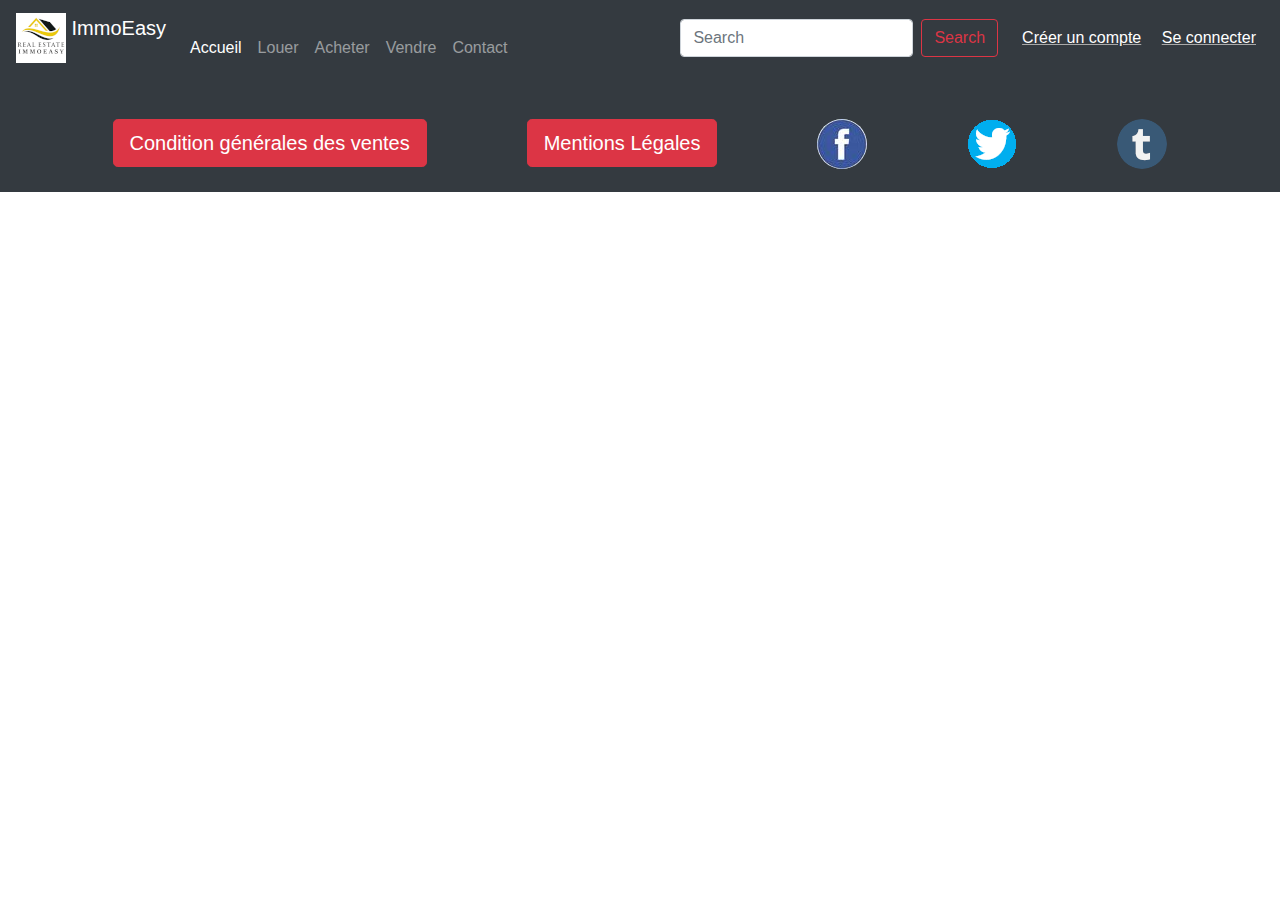
<file: index.html>
<!doctype html>
<html lang="fr">
<head>
    <meta charset="UTF-8">
    <meta name="viewport"
          content="width=device-width, user-scalable=no, initial-scale=1.0, maximum-scale=1.0, minimum-scale=1.0">
    <meta http-equiv="X-UA-Compatible" content="ie=edge">
    <link rel="stylesheet" href="https://stackpath.bootstrapcdn.com/bootstrap/4.3.1/css/bootstrap.min.css"
          integrity="sha384-ggOyR0iXCbMQv3Xipma34MD+dH/1fQ784/j6cY/iJTQUOhcWr7x9JvoRxT2MZw1T" crossorigin="anonymous">
    <link rel="icon" href="library/image/logo.jpg"/>
    <link rel="stylesheet" href="library/CSS/index.css">
    <title>ImmoEasy - Location</title>
</head>
<body>
<header>

    <nav class="navbar navbar-expand-lg navbar-dark bg-dark">
        <a class="navbar-brand" href="#">
            <img src="library/image/logo2.jpg" class="d-inline-block align-top" alt="logo">
            ImmoEasy
        </a>
        <button class="navbar-toggler" type="button" data-toggle="collapse" data-target="#navbarSupportedContent"
                aria-controls="navbarSupportedContent" aria-expanded="false" aria-label="Toggle navigation">
            <span class="navbar-toggler-icon"></span>
        </button>

        <div class="collapse navbar-collapse" id="navbarSupportedContent">
            <ul class="navbar-nav mr-auto">
                <li class="nav-item active">
                    <a class="nav-link" href="#">Accueil</a>
                </li>
                <li class="nav-item">
                    <a class="nav-link" href="template/louer.html">Louer</a>
                </li>
                <li class="nav-item">
                    <a class="nav-link" href="template/acheter.html">Acheter</a>
                </li>
                <li class="nav-item">
                    <a class="nav-link" href="template/vendre.html">Vendre</a>
                </li>
                <li class="nav-item">
                    <a class="nav-link" href="template/contact.html">Contact</a>
                </li>

            </ul>

            <form class="form-inline  mx-3">
                <input class="form-control mr-sm-2" type="search" placeholder="Search" aria-label="Search">
                <button class="btn btn-outline-danger my-2 my-sm-0" type="submit">Search</button>
            </form>

            <div class="compte">
                <a href="template/creacompte.html" class="mx-2">Créer un compte</a>
                <a href="template/login.html" class="mx-2">Se connecter</a>
            </div>
        </div>
    </nav>
</header>

















<footer>

    <nav class="navbar navbar-expand-lg navbar-dark bg-dark">
        <button class="navbar-toggler" type="button" data-toggle="collapse" data-target="#navbarSupportedContent1"
                aria-controls="navbarSupportedContent1" aria-expanded="false" aria-label="Toggle navigation">
            <span class="navbar-toggler-icon"></span>
        </button>

        <div class="collapse navbar-collapse" id="navbarSupportedContent1">
            <ul class="navbar-nav mx-auto">
                <li class="nav-item">
                    <!-- Button trigger modal Condition general des ventes-->
                    <button type="button" class="btn btn-danger btn-lg" data-toggle="modal" data-target="#cgv">
                        Condition générales des ventes
                    </button>
                <li class="nav-item">
                    <!-- Button trigger modal mention legale-->
                    <button type="button" class="btn btn-danger btn-lg" data-toggle="modal" data-target="#ml">
                        Mentions Légales
                    </button>
                </li>
                <li class="nav-item">
                    <a href="https://www.facebook.com" target="_blank"><img src="library/image/logofb.jpg"
                                                                            alt="logo_facebook" class="rounded-circle"></a>

                </li>
                <li class="nav-item">
                    <a href="https://www.twitter.com" target="_blank"><img src="library/image/logotwitter.jpg"
                                                                           alt="logo_twitter"
                                                                           class="rounded-circle"></a>

                </li>
                <li class="nav-item">
                    <a href="https://www.tumblr.com" target="_blank"><img src="library/image/logotumblr.jpg"
                                                                          alt="logo_tumblr" class="rounded-circle"></a>

                </li>
            </ul>
        </div>
    </nav>
</footer>

<!-- Modal  condition general des ventes-->
<div class="modal fade" id="cgv" tabindex="-1" role="dialog" aria-labelledby="cgv" aria-hidden="true">
    <div class="modal-dialog modal-dialog-scrollable" role="document">
        <div class="modal-content">
            <div class="modal-header">
                <h5 class="modal-title" id="cgvtittle">Condition générales des ventes</h5>
                <button type="button" class="close" data-dismiss="modal" aria-label="Close">
                    <span aria-hidden="true">&times;</span>
                </button>
            </div>
            <div class="modal-body">
                <p>
                    Lorem ipsum dolor sit amet, consectetur adipiscing elit, sed do eiusmod tempor incididunt ut labore
                    et
                    dolore magna aliqua. Suspendisse sed nisi lacus sed viverra tellus. Nibh cras pulvinar mattis nunc
                    sed
                    blandit libero volutpat sed. Id diam maecenas ultricies mi eget mauris. Mauris vitae ultricies leo
                    integer malesuada nunc vel. Urna nunc id cursus metus aliquam. Sed risus ultricies tristique nulla.
                    In
                    hendrerit gravida rutrum quisque non tellus. Pretium nibh ipsum consequat nisl vel pretium lectus
                    quam
                    id. Luctus venenatis lectus magna fringilla. Egestas purus viverra accumsan in nisl. Ut venenatis
                    tellus
                    in metus vulputate eu. Ipsum consequat nisl vel pretium lectus. Suspendisse interdum consectetur
                    libero
                    id faucibus nisl tincidunt. Donec enim diam vulputate ut pharetra sit. Egestas tellus rutrum tellus
                    pellentesque eu tincidunt tortor.

                    Turpis cursus in hac habitasse. Nibh ipsum consequat nisl vel pretium lectus. Etiam erat velit
                    scelerisque in dictum non consectetur. Vel fringilla est ullamcorper eget nulla. Tempor orci eu
                    lobortis
                    elementum nibh tellus molestie nunc. Turpis tincidunt id aliquet risus feugiat. Adipiscing bibendum
                    est
                    ultricies integer quis auctor elit sed vulputate. Nulla aliquet porttitor lacus luctus accumsan
                    tortor
                    posuere ac. Vitae purus faucibus ornare suspendisse sed. Feugiat scelerisque varius morbi enim nunc
                    faucibus. Lacus viverra vitae congue eu consequat ac felis. Libero justo laoreet sit amet cursus.
                    Mauris
                    nunc congue nisi vitae suscipit tellus mauris a.

                    Pulvinar pellentesque habitant morbi tristique senectus. Sit amet nisl suscipit adipiscing bibendum
                    est
                    ultricies integer quis. Tellus mauris a diam maecenas sed enim ut. Lorem ipsum dolor sit amet
                    consectetur adipiscing elit duis. Quam pellentesque nec nam aliquam sem et tortor consequat id.
                    Hendrerit gravida rutrum quisque non tellus orci ac auctor. Nulla porttitor massa id neque aliquam
                    vestibulum morbi blandit. Est sit amet facilisis magna etiam tempor orci eu. Quis blandit turpis
                    cursus
                    in hac habitasse platea dictumst. Urna porttitor rhoncus dolor purus. Fringilla est ullamcorper eget
                    nulla facilisi etiam dignissim diam. Sit amet justo donec enim diam vulputate ut pharetra. Sit amet
                    justo donec enim diam vulputate ut. Scelerisque viverra mauris in aliquam sem fringilla ut. Nibh sit
                    amet commodo nulla facilisi nullam vehicula. Euismod in pellentesque massa placerat duis ultricies
                    lacus. Quis vel eros donec ac odio tempor orci dapibus. Amet facilisis magna etiam tempor orci eu.

                    Mi quis hendrerit dolor magna eget est. Id aliquet risus feugiat in ante. Enim ut sem viverra
                    aliquet
                    eget sit amet. Nisi vitae suscipit tellus mauris a diam. In pellentesque massa placerat duis
                    ultricies
                    lacus. Orci porta non pulvinar neque laoreet. Adipiscing elit duis tristique sollicitudin nibh sit
                    amet
                    commodo. Porttitor lacus luctus accumsan tortor posuere ac ut consequat semper. Adipiscing enim eu
                    turpis egestas pretium aenean pharetra. Semper auctor neque vitae tempus quam.

                    Mattis molestie a iaculis at erat pellentesque. Ut faucibus pulvinar elementum integer enim neque
                    volutpat. Nulla aliquet enim tortor at. Egestas maecenas pharetra convallis posuere morbi. Semper
                    eget
                    duis at tellus at urna condimentum. Amet volutpat consequat mauris nunc. Suspendisse sed nisi lacus
                    sed
                    viverra tellus in. Lectus arcu bibendum at varius vel pharetra. Vitae elementum curabitur vitae nunc
                    sed
                    velit dignissim. Eu turpis egestas pretium aenean pharetra magna. Amet luctus venenatis lectus magna
                    fringilla urna.

                    Arcu bibendum at varius vel pharetra vel turpis nunc. Cursus eget nunc scelerisque viverra mauris
                    in.
                    Rhoncus urna neque viverra justo nec ultrices dui. Malesuada bibendum arcu vitae elementum curabitur
                    vitae. Posuere lorem ipsum dolor sit. Montes nascetur ridiculus mus mauris vitae ultricies leo. Eros
                    in
                    cursus turpis massa. Eget nunc lobortis mattis aliquam faucibus. Adipiscing elit ut aliquam purus
                    sit
                    amet luctus. Malesuada proin libero nunc consequat interdum varius sit amet. Pellentesque nec nam
                    aliquam sem et tortor consequat id. Placerat vestibulum lectus mauris ultrices eros. Imperdiet dui
                    accumsan sit amet nulla facilisi. Et molestie ac feugiat sed lectus vestibulum mattis ullamcorper
                    velit.
                    Ut aliquam purus sit amet luctus. Consequat mauris nunc congue nisi. Quisque non tellus orci ac
                    auctor
                    augue mauris augue.

                    Sit amet justo donec enim diam. Sapien pellentesque habitant morbi tristique senectus et netus.
                    Varius
                    quam quisque id diam vel quam elementum pulvinar. Placerat in egestas erat imperdiet sed euismod
                    nisi
                    porta. Aenean vel elit scelerisque mauris pellentesque. Amet justo donec enim diam. At ultrices mi
                    tempus imperdiet nulla. Viverra nam libero justo laoreet sit amet cursus sit amet. Non quam lacus
                    suspendisse faucibus interdum posuere lorem. Nunc congue nisi vitae suscipit tellus mauris. Faucibus
                    ornare suspendisse sed nisi lacus sed. Phasellus faucibus scelerisque eleifend donec pretium.
                    Vulputate
                    dignissim suspendisse in est ante in nibh mauris.

                    Consectetur adipiscing elit duis tristique sollicitudin nibh sit. Mauris a diam maecenas sed enim ut
                    sem
                    viverra aliquet. Non enim praesent elementum facilisis leo vel fringilla est ullamcorper. Neque
                    volutpat
                    ac tincidunt vitae semper quis lectus nulla at. Pulvinar sapien et ligula ullamcorper malesuada
                    proin
                    libero nunc consequat. Elementum eu facilisis sed odio morbi quis. In hendrerit gravida rutrum
                    quisque
                    non. In nisl nisi scelerisque eu ultrices vitae. Enim praesent elementum facilisis leo vel fringilla
                    est
                    ullamcorper. Donec et odio pellentesque diam. Sed pulvinar proin gravida hendrerit lectus. Et magnis
                    dis
                    parturient montes nascetur. Eu feugiat pretium nibh ipsum consequat. Eget duis at tellus at urna
                    condimentum mattis. Cras adipiscing enim eu turpis egestas. Integer malesuada nunc vel risus commodo
                    viverra. Velit dignissim sodales ut eu sem integer vitae justo. Sed nisi lacus sed viverra.

                    Blandit volutpat maecenas volutpat blandit aliquam etiam erat velit. Donec pretium vulputate sapien
                    nec
                    sagittis. Eget mi proin sed libero enim sed faucibus turpis. Nam aliquam sem et tortor consequat id
                    porta. Nulla pellentesque dignissim enim sit amet venenatis urna. Phasellus faucibus scelerisque
                    eleifend donec. Sit amet nisl suscipit adipiscing bibendum est. Sit amet risus nullam eget felis
                    eget
                    nunc lobortis mattis. Sit amet purus gravida quis blandit turpis. Viverra adipiscing at in tellus
                    integer feugiat scelerisque varius. Amet consectetur adipiscing elit pellentesque habitant morbi
                    tristique senectus. Volutpat odio facilisis mauris sit amet massa vitae tortor condimentum. Faucibus
                    purus in massa tempor. Consectetur libero id faucibus nisl tincidunt. Purus semper eget duis at
                    tellus
                    at. Donec et odio pellentesque diam volutpat commodo. Suscipit adipiscing bibendum est ultricies
                    integer
                    quis.
                </p>
            </div>
            <div class="modal-footer">
                <button type="button" class="btn btn-success" data-dismiss="modal">Close</button>
            </div>
        </div>
    </div>
</div>


<!-- Modal mention legale-->
<div class="modal fade" id="ml" tabindex="-1" role="dialog" aria-labelledby="ml" aria-hidden="true">
    <div class="modal-dialog modal-dialog-scrollable" role="document">
        <div class="modal-content">
            <div class="modal-header">
                <h5 class="modal-title" id="mltittle">Mentions Légales</h5>
                <button type="button" class="close" data-dismiss="modal" aria-label="Close">
                    <span aria-hidden="true">&times;</span>
                </button>
            </div>
            <div class="modal-body">
                <p>
                    Lorem ipsum dolor sit amet, consectetur adipiscing elit, sed do eiusmod tempor incididunt ut labore
                    et
                    dolore magna aliqua. Consequat mauris nunc congue nisi vitae suscipit tellus mauris. Ut tellus
                    elementum
                    sagittis vitae et leo. Eget dolor morbi non arcu risus quis varius quam. Diam maecenas ultricies mi
                    eget
                    mauris pharetra et. Libero enim sed faucibus turpis in eu mi. Et odio pellentesque diam volutpat
                    commodo. Facilisis leo vel fringilla est ullamcorper eget nulla facilisi. Dignissim suspendisse in
                    est
                    ante in nibh mauris cursus. Leo duis ut diam quam nulla porttitor massa id neque. Et ligula
                    ullamcorper
                    malesuada proin libero nunc consequat interdum varius. Posuere lorem ipsum dolor sit. Malesuada
                    bibendum
                    arcu vitae elementum curabitur vitae nunc sed velit.

                    Consectetur adipiscing elit duis tristique sollicitudin. Fusce id velit ut tortor pretium viverra.
                    Lorem
                    ipsum dolor sit amet consectetur adipiscing elit ut aliquam. Augue neque gravida in fermentum.
                    Faucibus
                    scelerisque eleifend donec pretium vulputate sapien. Lacinia quis vel eros donec ac odio tempor. Eu
                    consequat ac felis donec et odio. Ac placerat vestibulum lectus mauris ultrices eros in cursus
                    turpis.
                    Sed vulputate odio ut enim blandit volutpat maecenas volutpat blandit. Leo integer malesuada nunc
                    vel
                    risus. Pretium quam vulputate dignissim suspendisse in. Accumsan tortor posuere ac ut. Tempor
                    commodo
                    ullamcorper a lacus vestibulum sed arcu non odio.
                </p>
            </div>
            <div class="modal-footer">
                <button type="button" class="btn btn-success" data-dismiss="modal">Close</button>
            </div>
        </div>
    </div>
</div>


<!-- Optional JavaScript -->
<!-- jQuery first, then Popper.js, then Bootstrap JS -->
<script src="https://code.jquery.com/jquery-3.3.1.slim.min.js"
        integrity="sha384-q8i/X+965DzO0rT7abK41JStQIAqVgRVzpbzo5smXKp4YfRvH+8abtTE1Pi6jizo"
        crossorigin="anonymous"></script>
<script src="https://cdnjs.cloudflare.com/ajax/libs/popper.js/1.14.7/umd/popper.min.js"
        integrity="sha384-UO2eT0CpHqdSJQ6hJty5KVphtPhzWj9WO1clHTMGa3JDZwrnQq4sF86dIHNDz0W1"
        crossorigin="anonymous"></script>
<script src="https://stackpath.bootstrapcdn.com/bootstrap/4.3.1/js/bootstrap.min.js"
        integrity="sha384-JjSmVgyd0p3pXB1rRibZUAYoIIy6OrQ6VrjIEaFf/nJGzIxFDsf4x0xIM+B07jRM"
        crossorigin="anonymous"></script>
<script src="library/JS/main.js"></script>

</body>
</html>
</file>
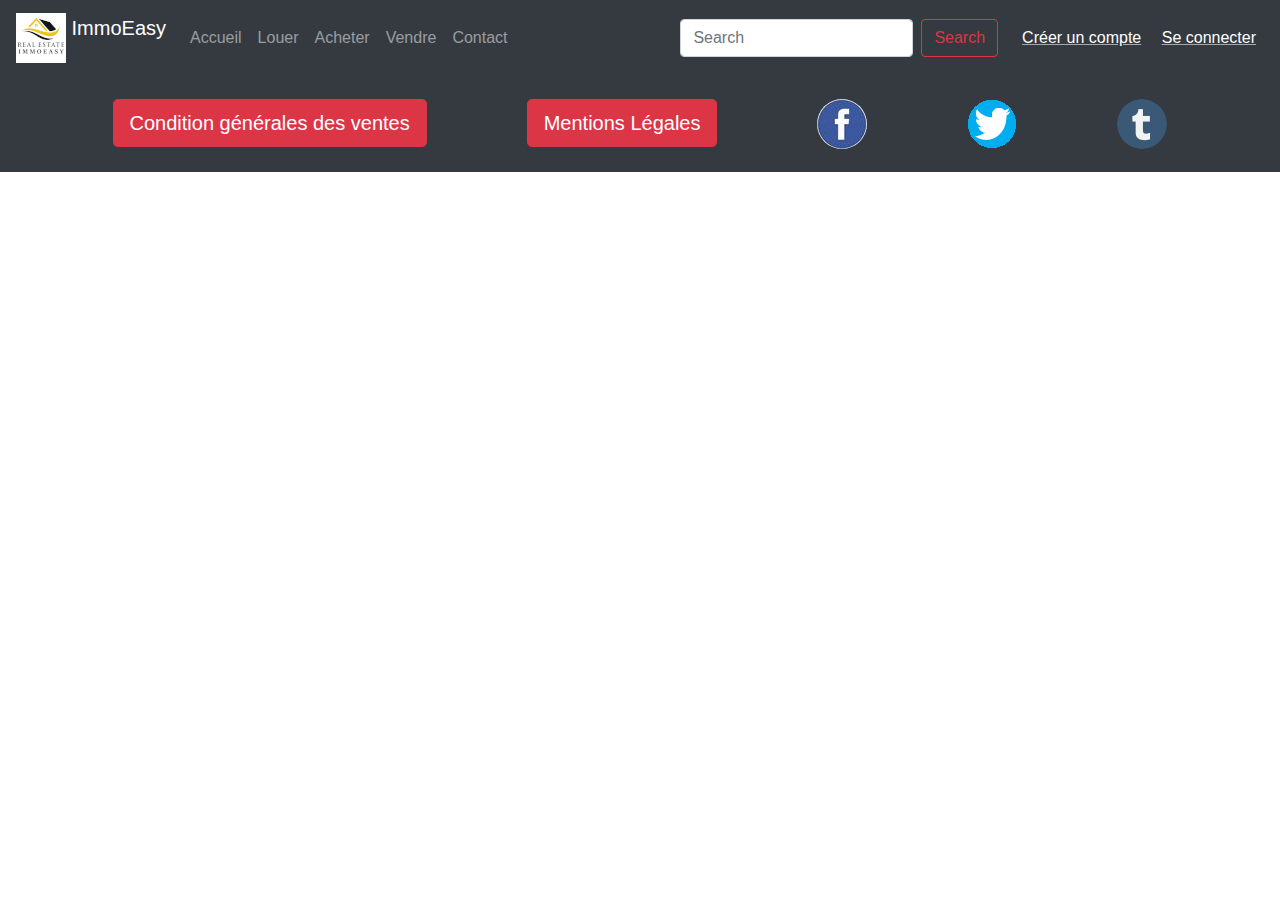
<file: template/compte.html>
<!doctype html>
<html lang="fr">
<head>
    <meta charset="UTF-8">
    <meta name="viewport"
          content="width=device-width, user-scalable=no, initial-scale=1.0, maximum-scale=1.0, minimum-scale=1.0">
    <meta http-equiv="X-UA-Compatible" content="ie=edge">
    <link rel="stylesheet" href="https://stackpath.bootstrapcdn.com/bootstrap/4.3.1/css/bootstrap.min.css"
          integrity="sha384-ggOyR0iXCbMQv3Xipma34MD+dH/1fQ784/j6cY/iJTQUOhcWr7x9JvoRxT2MZw1T" crossorigin="anonymous">
    <link rel="icon" href="../library/image/logo.jpg"/>
    <link rel="stylesheet" href="../library/CSS/louer.css">
    <title>ImmoEasy - Location</title>
</head>
<body>
<header>

    <nav class="navbar navbar-expand-lg navbar-dark bg-dark">
        <a class="navbar-brand" href="#">
            <img src="../library/image/logo2.jpg" class="d-inline-block align-top" alt="logo">
            ImmoEasy
        </a>
        <button class="navbar-toggler" type="button" data-toggle="collapse" data-target="#navbarSupportedContent"
                aria-controls="navbarSupportedContent" aria-expanded="false" aria-label="Toggle navigation">
            <span class="navbar-toggler-icon"></span>
        </button>

        <div class="collapse navbar-collapse" id="navbarSupportedContent">
            <ul class="navbar-nav mr-auto">
                <li class="nav-item">
                    <a class="nav-link" href="../index.html">Accueil</a>
                </li>
                <li class="nav-item">
                    <a class="nav-link" href="louer.html">Louer</a>
                </li>
                <li class="nav-item">
                    <a class="nav-link" href="acheter.html">Acheter</a>
                </li>
                <li class="nav-item">
                    <a class="nav-link" href="vendre.html">Vendre</a>
                </li>

                <li class="nav-item">
                    <a class="nav-link" href="contact.html">Contact</a>
                </li>

            </ul>

            <form class="form-inline  mx-3">
                <input class="form-control mr-sm-2" type="search" placeholder="Search" aria-label="Search">
                <button class="btn btn-outline-danger my-2 my-sm-0" type="submit">Search</button>
            </form>

            <div class="compte">
                <a href="../template/creacompte.html" class="mx-2">Créer un compte</a>
                <a href="../template/login.html" class="mx-2">Se connecter</a>
            </div>
        </div>
    </nav>
</header>

<footer>

    <nav class="navbar navbar-expand-lg navbar-dark bg-dark">
        <button class="navbar-toggler" type="button" data-toggle="collapse" data-target="#navbarSupportedContent1"
                aria-controls="navbarSupportedContent1" aria-expanded="false" aria-label="Toggle navigation">
            <span class="navbar-toggler-icon"></span>
        </button>

        <div class="collapse navbar-collapse" id="navbarSupportedContent1">
            <ul class="navbar-nav mx-auto">
                <li class="nav-item">
                    <!-- Button trigger modal Condition general des ventes-->
                    <button type="button" class="btn btn-danger btn-lg" data-toggle="modal" data-target="#cgv">
                        Condition générales des ventes
                    </button>
                <li class="nav-item">
                    <!-- Button trigger modal mention legale-->
                    <button type="button" class="btn btn-danger btn-lg" data-toggle="modal" data-target="#ml">
                        Mentions Légales
                    </button>
                </li>
                <li class="nav-item">
                    <a href="https://www.facebook.com" target="_blank"><img src="../library/image/logofb.jpg"
                                                                            alt="logo_facebook" class="rounded-circle"></a>

                </li>
                <li class="nav-item">
                    <a href="https://www.twitter.com" target="_blank"><img src="../library/image/logotwitter.jpg"
                                                                           alt="logo_twitter"
                                                                           class="rounded-circle"></a>

                </li>
                <li class="nav-item">
                    <a href="https://www.tumblr.com" target="_blank"><img src="../library/image/logotumblr.jpg"
                                                                          alt="logo_tumblr" class="rounded-circle"></a>

                </li>
            </ul>
        </div>
    </nav>
</footer>

<!-- Modal  condition general des ventes-->
<div class="modal fade" id="cgv" tabindex="-1" role="dialog" aria-labelledby="cgv" aria-hidden="true">
    <div class="modal-dialog modal-dialog-scrollable" role="document">
        <div class="modal-content">
            <div class="modal-header">
                <h5 class="modal-title" id="cgvtittle">Condition générales des ventes</h5>
                <button type="button" class="close" data-dismiss="modal" aria-label="Close">
                    <span aria-hidden="true">&times;</span>
                </button>
            </div>
            <div class="modal-body">
                <p>
                Lorem ipsum dolor sit amet, consectetur adipiscing elit, sed do eiusmod tempor incididunt ut labore et
                dolore magna aliqua. Suspendisse sed nisi lacus sed viverra tellus. Nibh cras pulvinar mattis nunc sed
                blandit libero volutpat sed. Id diam maecenas ultricies mi eget mauris. Mauris vitae ultricies leo
                integer malesuada nunc vel. Urna nunc id cursus metus aliquam. Sed risus ultricies tristique nulla. In
                hendrerit gravida rutrum quisque non tellus. Pretium nibh ipsum consequat nisl vel pretium lectus quam
                id. Luctus venenatis lectus magna fringilla. Egestas purus viverra accumsan in nisl. Ut venenatis tellus
                in metus vulputate eu. Ipsum consequat nisl vel pretium lectus. Suspendisse interdum consectetur libero
                id faucibus nisl tincidunt. Donec enim diam vulputate ut pharetra sit. Egestas tellus rutrum tellus
                pellentesque eu tincidunt tortor.

                Turpis cursus in hac habitasse. Nibh ipsum consequat nisl vel pretium lectus. Etiam erat velit
                scelerisque in dictum non consectetur. Vel fringilla est ullamcorper eget nulla. Tempor orci eu lobortis
                elementum nibh tellus molestie nunc. Turpis tincidunt id aliquet risus feugiat. Adipiscing bibendum est
                ultricies integer quis auctor elit sed vulputate. Nulla aliquet porttitor lacus luctus accumsan tortor
                posuere ac. Vitae purus faucibus ornare suspendisse sed. Feugiat scelerisque varius morbi enim nunc
                faucibus. Lacus viverra vitae congue eu consequat ac felis. Libero justo laoreet sit amet cursus. Mauris
                nunc congue nisi vitae suscipit tellus mauris a.

                Pulvinar pellentesque habitant morbi tristique senectus. Sit amet nisl suscipit adipiscing bibendum est
                ultricies integer quis. Tellus mauris a diam maecenas sed enim ut. Lorem ipsum dolor sit amet
                consectetur adipiscing elit duis. Quam pellentesque nec nam aliquam sem et tortor consequat id.
                Hendrerit gravida rutrum quisque non tellus orci ac auctor. Nulla porttitor massa id neque aliquam
                vestibulum morbi blandit. Est sit amet facilisis magna etiam tempor orci eu. Quis blandit turpis cursus
                in hac habitasse platea dictumst. Urna porttitor rhoncus dolor purus. Fringilla est ullamcorper eget
                nulla facilisi etiam dignissim diam. Sit amet justo donec enim diam vulputate ut pharetra. Sit amet
                justo donec enim diam vulputate ut. Scelerisque viverra mauris in aliquam sem fringilla ut. Nibh sit
                amet commodo nulla facilisi nullam vehicula. Euismod in pellentesque massa placerat duis ultricies
                lacus. Quis vel eros donec ac odio tempor orci dapibus. Amet facilisis magna etiam tempor orci eu.

                Mi quis hendrerit dolor magna eget est. Id aliquet risus feugiat in ante. Enim ut sem viverra aliquet
                eget sit amet. Nisi vitae suscipit tellus mauris a diam. In pellentesque massa placerat duis ultricies
                lacus. Orci porta non pulvinar neque laoreet. Adipiscing elit duis tristique sollicitudin nibh sit amet
                commodo. Porttitor lacus luctus accumsan tortor posuere ac ut consequat semper. Adipiscing enim eu
                turpis egestas pretium aenean pharetra. Semper auctor neque vitae tempus quam.

                Mattis molestie a iaculis at erat pellentesque. Ut faucibus pulvinar elementum integer enim neque
                volutpat. Nulla aliquet enim tortor at. Egestas maecenas pharetra convallis posuere morbi. Semper eget
                duis at tellus at urna condimentum. Amet volutpat consequat mauris nunc. Suspendisse sed nisi lacus sed
                viverra tellus in. Lectus arcu bibendum at varius vel pharetra. Vitae elementum curabitur vitae nunc sed
                velit dignissim. Eu turpis egestas pretium aenean pharetra magna. Amet luctus venenatis lectus magna
                fringilla urna.

                Arcu bibendum at varius vel pharetra vel turpis nunc. Cursus eget nunc scelerisque viverra mauris in.
                Rhoncus urna neque viverra justo nec ultrices dui. Malesuada bibendum arcu vitae elementum curabitur
                vitae. Posuere lorem ipsum dolor sit. Montes nascetur ridiculus mus mauris vitae ultricies leo. Eros in
                cursus turpis massa. Eget nunc lobortis mattis aliquam faucibus. Adipiscing elit ut aliquam purus sit
                amet luctus. Malesuada proin libero nunc consequat interdum varius sit amet. Pellentesque nec nam
                aliquam sem et tortor consequat id. Placerat vestibulum lectus mauris ultrices eros. Imperdiet dui
                accumsan sit amet nulla facilisi. Et molestie ac feugiat sed lectus vestibulum mattis ullamcorper velit.
                Ut aliquam purus sit amet luctus. Consequat mauris nunc congue nisi. Quisque non tellus orci ac auctor
                augue mauris augue.

                Sit amet justo donec enim diam. Sapien pellentesque habitant morbi tristique senectus et netus. Varius
                quam quisque id diam vel quam elementum pulvinar. Placerat in egestas erat imperdiet sed euismod nisi
                porta. Aenean vel elit scelerisque mauris pellentesque. Amet justo donec enim diam. At ultrices mi
                tempus imperdiet nulla. Viverra nam libero justo laoreet sit amet cursus sit amet. Non quam lacus
                suspendisse faucibus interdum posuere lorem. Nunc congue nisi vitae suscipit tellus mauris. Faucibus
                ornare suspendisse sed nisi lacus sed. Phasellus faucibus scelerisque eleifend donec pretium. Vulputate
                dignissim suspendisse in est ante in nibh mauris.

                Consectetur adipiscing elit duis tristique sollicitudin nibh sit. Mauris a diam maecenas sed enim ut sem
                viverra aliquet. Non enim praesent elementum facilisis leo vel fringilla est ullamcorper. Neque volutpat
                ac tincidunt vitae semper quis lectus nulla at. Pulvinar sapien et ligula ullamcorper malesuada proin
                libero nunc consequat. Elementum eu facilisis sed odio morbi quis. In hendrerit gravida rutrum quisque
                non. In nisl nisi scelerisque eu ultrices vitae. Enim praesent elementum facilisis leo vel fringilla est
                ullamcorper. Donec et odio pellentesque diam. Sed pulvinar proin gravida hendrerit lectus. Et magnis dis
                parturient montes nascetur. Eu feugiat pretium nibh ipsum consequat. Eget duis at tellus at urna
                condimentum mattis. Cras adipiscing enim eu turpis egestas. Integer malesuada nunc vel risus commodo
                viverra. Velit dignissim sodales ut eu sem integer vitae justo. Sed nisi lacus sed viverra.

                Blandit volutpat maecenas volutpat blandit aliquam etiam erat velit. Donec pretium vulputate sapien nec
                sagittis. Eget mi proin sed libero enim sed faucibus turpis. Nam aliquam sem et tortor consequat id
                porta. Nulla pellentesque dignissim enim sit amet venenatis urna. Phasellus faucibus scelerisque
                eleifend donec. Sit amet nisl suscipit adipiscing bibendum est. Sit amet risus nullam eget felis eget
                nunc lobortis mattis. Sit amet purus gravida quis blandit turpis. Viverra adipiscing at in tellus
                integer feugiat scelerisque varius. Amet consectetur adipiscing elit pellentesque habitant morbi
                tristique senectus. Volutpat odio facilisis mauris sit amet massa vitae tortor condimentum. Faucibus
                purus in massa tempor. Consectetur libero id faucibus nisl tincidunt. Purus semper eget duis at tellus
                at. Donec et odio pellentesque diam volutpat commodo. Suscipit adipiscing bibendum est ultricies integer
                quis.
                </p>
            </div>
            <div class="modal-footer">
                <button type="button" class="btn btn-success" data-dismiss="modal">Close</button>
            </div>
        </div>
    </div>
</div>


<!-- Modal mention legale-->
<div class="modal fade" id="ml" tabindex="-1" role="dialog" aria-labelledby="ml" aria-hidden="true">
    <div class="modal-dialog modal-dialog-scrollable" role="document">
        <div class="modal-content">
            <div class="modal-header">
                <h5 class="modal-title" id="mltittle">Mentions Légales</h5>
                <button type="button" class="close" data-dismiss="modal" aria-label="Close">
                    <span aria-hidden="true">&times;</span>
                </button>
            </div>
            <div class="modal-body">
                <p>
                Lorem ipsum dolor sit amet, consectetur adipiscing elit, sed do eiusmod tempor incididunt ut labore et
                dolore magna aliqua. Consequat mauris nunc congue nisi vitae suscipit tellus mauris. Ut tellus elementum
                sagittis vitae et leo. Eget dolor morbi non arcu risus quis varius quam. Diam maecenas ultricies mi eget
                mauris pharetra et. Libero enim sed faucibus turpis in eu mi. Et odio pellentesque diam volutpat
                commodo. Facilisis leo vel fringilla est ullamcorper eget nulla facilisi. Dignissim suspendisse in est
                ante in nibh mauris cursus. Leo duis ut diam quam nulla porttitor massa id neque. Et ligula ullamcorper
                malesuada proin libero nunc consequat interdum varius. Posuere lorem ipsum dolor sit. Malesuada bibendum
                arcu vitae elementum curabitur vitae nunc sed velit.

                Consectetur adipiscing elit duis tristique sollicitudin. Fusce id velit ut tortor pretium viverra. Lorem
                ipsum dolor sit amet consectetur adipiscing elit ut aliquam. Augue neque gravida in fermentum. Faucibus
                scelerisque eleifend donec pretium vulputate sapien. Lacinia quis vel eros donec ac odio tempor. Eu
                consequat ac felis donec et odio. Ac placerat vestibulum lectus mauris ultrices eros in cursus turpis.
                Sed vulputate odio ut enim blandit volutpat maecenas volutpat blandit. Leo integer malesuada nunc vel
                risus. Pretium quam vulputate dignissim suspendisse in. Accumsan tortor posuere ac ut. Tempor commodo
                ullamcorper a lacus vestibulum sed arcu non odio.
                </p>
            </div>
            <div class="modal-footer">
                <button type="button" class="btn btn-success" data-dismiss="modal">Close</button>
            </div>
        </div>
    </div>
</div>

<!-- Optional JavaScript -->
<!-- jQuery first, then Popper.js, then Bootstrap JS -->
<script src="https://code.jquery.com/jquery-3.3.1.slim.min.js"
        integrity="sha384-q8i/X+965DzO0rT7abK41JStQIAqVgRVzpbzo5smXKp4YfRvH+8abtTE1Pi6jizo"
        crossorigin="anonymous"></script>
<script src="https://cdnjs.cloudflare.com/ajax/libs/popper.js/1.14.7/umd/popper.min.js"
        integrity="sha384-UO2eT0CpHqdSJQ6hJty5KVphtPhzWj9WO1clHTMGa3JDZwrnQq4sF86dIHNDz0W1"
        crossorigin="anonymous"></script>
<script src="https://stackpath.bootstrapcdn.com/bootstrap/4.3.1/js/bootstrap.min.js"
        integrity="sha384-JjSmVgyd0p3pXB1rRibZUAYoIIy6OrQ6VrjIEaFf/nJGzIxFDsf4x0xIM+B07jRM"
        crossorigin="anonymous"></script>

</body>
</html>
</file>
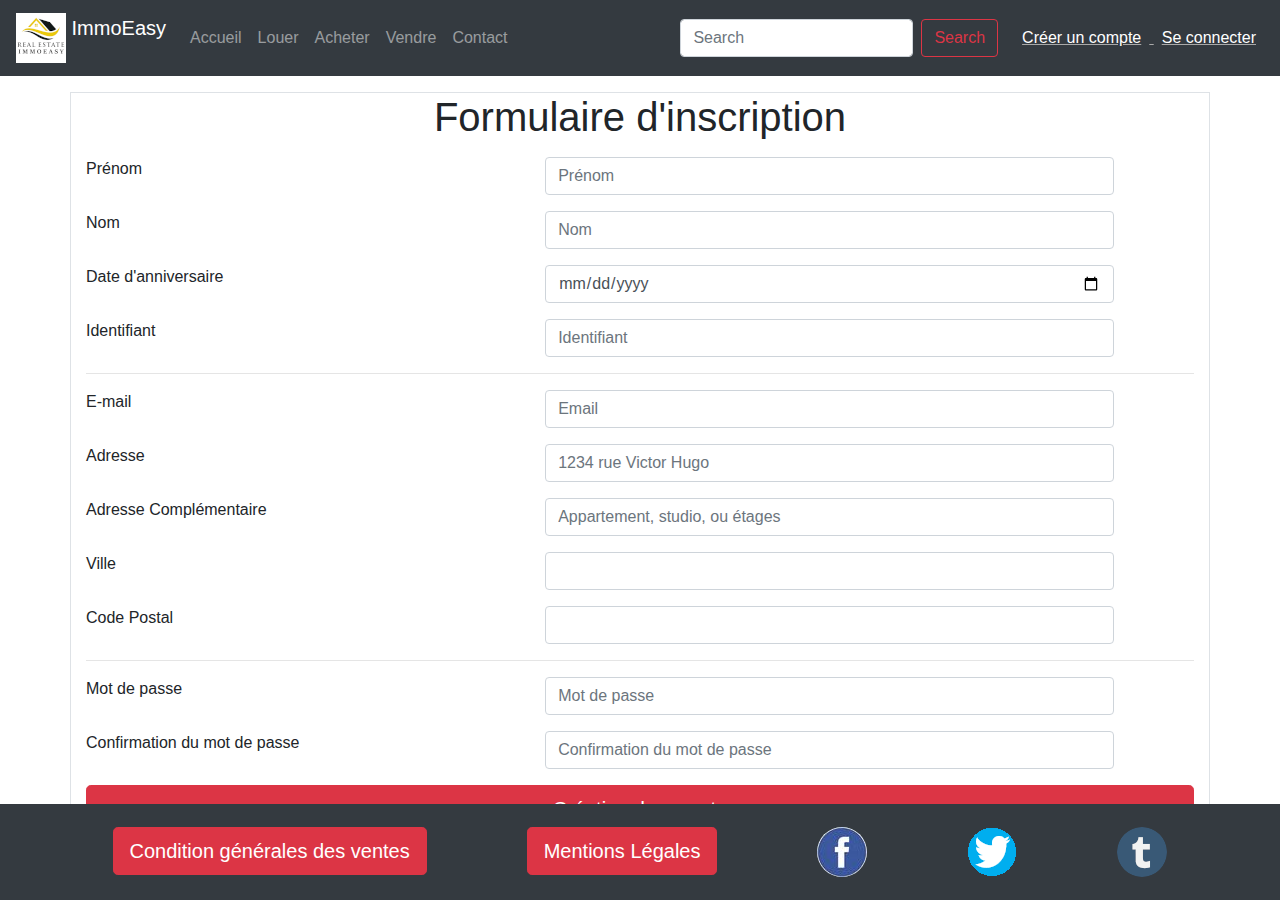
<file: template/creacompte.html>
<!doctype html>
<html lang="fr">
<head>
    <meta charset="UTF-8">
    <meta name="viewport"
          content="width=device-width, user-scalable=no, initial-scale=1.0, maximum-scale=1.0, minimum-scale=1.0">
    <meta http-equiv="X-UA-Compatible" content="ie=edge">
    <link rel="stylesheet" href="https://stackpath.bootstrapcdn.com/bootstrap/4.3.1/css/bootstrap.min.css"
          integrity="sha384-ggOyR0iXCbMQv3Xipma34MD+dH/1fQ784/j6cY/iJTQUOhcWr7x9JvoRxT2MZw1T" crossorigin="anonymous">
    <link rel="icon" href="../library/image/logo.jpg"/>
    <link rel="stylesheet" href="../library/CSS/creacompte.css">
    <title>ImmoEasy - Location</title>
</head>
<body>
<header>

    <nav class="navbar navbar-expand-lg navbar-dark bg-dark">
        <a class="navbar-brand" href="#">
            <img src="../library/image/logo2.jpg" class="d-inline-block align-top" alt="logo">
            ImmoEasy
        </a>
        <button class="navbar-toggler" type="button" data-toggle="collapse" data-target="#navbarSupportedContent"
                aria-controls="navbarSupportedContent" aria-expanded="false" aria-label="Toggle navigation">
            <span class="navbar-toggler-icon"></span>
        </button>

        <div class="collapse navbar-collapse" id="navbarSupportedContent">
            <ul class="navbar-nav mr-auto">
                <li class="nav-item">
                    <a class="nav-link" href="../index.html">Accueil</a>
                </li>
                <li class="nav-item">
                    <a class="nav-link" href="louer.html">Louer</a>
                </li>
                <li class="nav-item">
                    <a class="nav-link" href="acheter.html">Acheter</a>
                </li>
                <li class="nav-item">
                    <a class="nav-link" href="vendre.html">Vendre</a>
                </li>
                <li class="nav-item">
                    <a class="nav-link" href="contact.html">Contact</a>
                </li>

            </ul>

            <form class="form-inline  mx-3">
                <input class="form-control mr-sm-2" type="search" placeholder="Search" aria-label="Search">
                <button class="btn btn-outline-danger my-2 my-sm-0" type="submit">Search</button>
            </form>

            <div class="compte">
                <a href="../template/creacompte.html" class="mx-2">Créer un compte</a>
                <a href="../template/login.html" class="mx-2">Se connecter</a>
            </div>
        </div>
    </nav>
</header>


<div class="container border mx-auto w-80 d-block my-3">
    <form>
        <h1 class="form-group text-center">Formulaire d'inscription</h1>
        <div class="form-group row">
            <label for="prenom" class="col-5">Prénom</label>
            <input type="text" class="form-control col-6" id="prenom" placeholder="Prénom">
        </div>
        <div class="form-group row">
            <label for="nom" class="col-5">Nom</label>
            <input type="text" class="form-control col-6" id="nom" placeholder="Nom">
        </div>
        <div class="form-group row">
            <label for="anniv" class="col-5">Date d'anniversaire</label>
            <input type="date" class="form-control col-6" id="anniv">
        </div>
        <div class="form-group row">
            <label for="identifiant" class="col-5">Identifiant</label>
            <input type="text" class="form-control col-6" id="identifiant" placeholder="Identifiant">
        </div>
    </form>

    <hr>

    <form>

        <div class="form-group row">
            <label for="inputEmail4" class="col-5">E-mail</label>
            <input type="email" class="form-control col-6" id="inputEmail4" placeholder="Email">
        </div>

        <div class="form-group row">
            <label for="inputAddress" class="col-5">Adresse</label>
            <input type="text" class="form-control col-6" id="inputAddress" placeholder="1234 rue Victor Hugo">
        </div>
        <div class="form-group row">
            <label for="inputAddress2" class="col-5">Adresse Complémentaire</label>
            <input type="text" class="form-control col-6" id="inputAddress2"
                   placeholder="Appartement, studio, ou étages">
        </div>
        <div class="form-group row">
            <label for="inputCity" class="col-5">Ville</label>
            <input type="text" class="form-control col-6" id="inputCity">
        </div>
        <div class="form-group row">
            <label for="inputZip" class="col-5">Code Postal</label>
            <input type="text" class="form-control col-6" id="inputZip">
        </div>
    </form>
    <hr>

    <form>
        <div class="form-group row">
            <label for="mdp" class="col-5">Mot de passe</label>

            <input class="form-control col-6" id="mdp" placeholder="Mot de passe" type="password">

        </div>
        <div class="form-group row">
            <label for="confirmmdp" class="col-5">Confirmation du mot de passe</label>

            <input class="form-control col-6" id="confirmmdp" placeholder="Confirmation du mot de passe"
                   type="password">

        </div>

        <button type="button" class="btn btn-danger btn-lg btn-block">
            <a href="login.html">Création du compte</a>
        </button>
    </form>
    <br>
</div>


<footer>

    <nav class="navbar navbar-expand-lg navbar-dark bg-dark">
        <button class="navbar-toggler" type="button" data-toggle="collapse" data-target="#navbarSupportedContent1"
                aria-controls="navbarSupportedContent1" aria-expanded="false" aria-label="Toggle navigation">
            <span class="navbar-toggler-icon"></span>
        </button>

        <div class="collapse navbar-collapse" id="navbarSupportedContent1">
            <ul class="navbar-nav mx-auto">
                <li class="nav-item">
                    <!-- Button trigger modal Condition general des ventes-->
                    <button type="button" class="btn btn-danger btn-lg" data-toggle="modal" data-target="#cgv">
                        Condition générales des ventes
                    </button>
                <li class="nav-item">
                    <!-- Button trigger modal mention legale-->
                    <button type="button" class="btn btn-danger btn-lg" data-toggle="modal" data-target="#ml">
                        Mentions Légales
                    </button>
                </li>
                <li class="nav-item">
                    <a href="https://www.facebook.com" target="_blank"><img src="../library/image/logofb.jpg"
                                                                            alt="logo_facebook" class="rounded-circle"></a>

                </li>
                <li class="nav-item">
                    <a href="https://www.twitter.com" target="_blank"><img src="../library/image/logotwitter.jpg"
                                                                           alt="logo_twitter"
                                                                           class="rounded-circle"></a>

                </li>
                <li class="nav-item">
                    <a href="https://www.tumblr.com" target="_blank"><img src="../library/image/logotumblr.jpg"
                                                                          alt="logo_tumblr" class="rounded-circle"></a>

                </li>
            </ul>
        </div>
    </nav>
</footer>


<!-- Modal  condition general des ventes-->
<div class="modal fade" id="cgv" tabindex="-1" role="dialog" aria-labelledby="cgv" aria-hidden="true">
    <div class="modal-dialog modal-dialog-scrollable" role="document">
        <div class="modal-content">
            <div class="modal-header">
                <h5 class="modal-title" id="cgvtittle">Condition générales des ventes</h5>
                <button type="button" class="close" data-dismiss="modal" aria-label="Close">
                    <span aria-hidden="true">&times;</span>
                </button>
            </div>
            <div class="modal-body">
                <p>
                Lorem ipsum dolor sit amet, consectetur adipiscing elit, sed do eiusmod tempor incididunt ut labore et
                dolore magna aliqua. Suspendisse sed nisi lacus sed viverra tellus. Nibh cras pulvinar mattis nunc sed
                blandit libero volutpat sed. Id diam maecenas ultricies mi eget mauris. Mauris vitae ultricies leo
                integer malesuada nunc vel. Urna nunc id cursus metus aliquam. Sed risus ultricies tristique nulla. In
                hendrerit gravida rutrum quisque non tellus. Pretium nibh ipsum consequat nisl vel pretium lectus quam
                id. Luctus venenatis lectus magna fringilla. Egestas purus viverra accumsan in nisl. Ut venenatis tellus
                in metus vulputate eu. Ipsum consequat nisl vel pretium lectus. Suspendisse interdum consectetur libero
                id faucibus nisl tincidunt. Donec enim diam vulputate ut pharetra sit. Egestas tellus rutrum tellus
                pellentesque eu tincidunt tortor.

                Turpis cursus in hac habitasse. Nibh ipsum consequat nisl vel pretium lectus. Etiam erat velit
                scelerisque in dictum non consectetur. Vel fringilla est ullamcorper eget nulla. Tempor orci eu lobortis
                elementum nibh tellus molestie nunc. Turpis tincidunt id aliquet risus feugiat. Adipiscing bibendum est
                ultricies integer quis auctor elit sed vulputate. Nulla aliquet porttitor lacus luctus accumsan tortor
                posuere ac. Vitae purus faucibus ornare suspendisse sed. Feugiat scelerisque varius morbi enim nunc
                faucibus. Lacus viverra vitae congue eu consequat ac felis. Libero justo laoreet sit amet cursus. Mauris
                nunc congue nisi vitae suscipit tellus mauris a.

                Pulvinar pellentesque habitant morbi tristique senectus. Sit amet nisl suscipit adipiscing bibendum est
                ultricies integer quis. Tellus mauris a diam maecenas sed enim ut. Lorem ipsum dolor sit amet
                consectetur adipiscing elit duis. Quam pellentesque nec nam aliquam sem et tortor consequat id.
                Hendrerit gravida rutrum quisque non tellus orci ac auctor. Nulla porttitor massa id neque aliquam
                vestibulum morbi blandit. Est sit amet facilisis magna etiam tempor orci eu. Quis blandit turpis cursus
                in hac habitasse platea dictumst. Urna porttitor rhoncus dolor purus. Fringilla est ullamcorper eget
                nulla facilisi etiam dignissim diam. Sit amet justo donec enim diam vulputate ut pharetra. Sit amet
                justo donec enim diam vulputate ut. Scelerisque viverra mauris in aliquam sem fringilla ut. Nibh sit
                amet commodo nulla facilisi nullam vehicula. Euismod in pellentesque massa placerat duis ultricies
                lacus. Quis vel eros donec ac odio tempor orci dapibus. Amet facilisis magna etiam tempor orci eu.

                Mi quis hendrerit dolor magna eget est. Id aliquet risus feugiat in ante. Enim ut sem viverra aliquet
                eget sit amet. Nisi vitae suscipit tellus mauris a diam. In pellentesque massa placerat duis ultricies
                lacus. Orci porta non pulvinar neque laoreet. Adipiscing elit duis tristique sollicitudin nibh sit amet
                commodo. Porttitor lacus luctus accumsan tortor posuere ac ut consequat semper. Adipiscing enim eu
                turpis egestas pretium aenean pharetra. Semper auctor neque vitae tempus quam.

                Mattis molestie a iaculis at erat pellentesque. Ut faucibus pulvinar elementum integer enim neque
                volutpat. Nulla aliquet enim tortor at. Egestas maecenas pharetra convallis posuere morbi. Semper eget
                duis at tellus at urna condimentum. Amet volutpat consequat mauris nunc. Suspendisse sed nisi lacus sed
                viverra tellus in. Lectus arcu bibendum at varius vel pharetra. Vitae elementum curabitur vitae nunc sed
                velit dignissim. Eu turpis egestas pretium aenean pharetra magna. Amet luctus venenatis lectus magna
                fringilla urna.

                Arcu bibendum at varius vel pharetra vel turpis nunc. Cursus eget nunc scelerisque viverra mauris in.
                Rhoncus urna neque viverra justo nec ultrices dui. Malesuada bibendum arcu vitae elementum curabitur
                vitae. Posuere lorem ipsum dolor sit. Montes nascetur ridiculus mus mauris vitae ultricies leo. Eros in
                cursus turpis massa. Eget nunc lobortis mattis aliquam faucibus. Adipiscing elit ut aliquam purus sit
                amet luctus. Malesuada proin libero nunc consequat interdum varius sit amet. Pellentesque nec nam
                aliquam sem et tortor consequat id. Placerat vestibulum lectus mauris ultrices eros. Imperdiet dui
                accumsan sit amet nulla facilisi. Et molestie ac feugiat sed lectus vestibulum mattis ullamcorper velit.
                Ut aliquam purus sit amet luctus. Consequat mauris nunc congue nisi. Quisque non tellus orci ac auctor
                augue mauris augue.

                Sit amet justo donec enim diam. Sapien pellentesque habitant morbi tristique senectus et netus. Varius
                quam quisque id diam vel quam elementum pulvinar. Placerat in egestas erat imperdiet sed euismod nisi
                porta. Aenean vel elit scelerisque mauris pellentesque. Amet justo donec enim diam. At ultrices mi
                tempus imperdiet nulla. Viverra nam libero justo laoreet sit amet cursus sit amet. Non quam lacus
                suspendisse faucibus interdum posuere lorem. Nunc congue nisi vitae suscipit tellus mauris. Faucibus
                ornare suspendisse sed nisi lacus sed. Phasellus faucibus scelerisque eleifend donec pretium. Vulputate
                dignissim suspendisse in est ante in nibh mauris.

                Consectetur adipiscing elit duis tristique sollicitudin nibh sit. Mauris a diam maecenas sed enim ut sem
                viverra aliquet. Non enim praesent elementum facilisis leo vel fringilla est ullamcorper. Neque volutpat
                ac tincidunt vitae semper quis lectus nulla at. Pulvinar sapien et ligula ullamcorper malesuada proin
                libero nunc consequat. Elementum eu facilisis sed odio morbi quis. In hendrerit gravida rutrum quisque
                non. In nisl nisi scelerisque eu ultrices vitae. Enim praesent elementum facilisis leo vel fringilla est
                ullamcorper. Donec et odio pellentesque diam. Sed pulvinar proin gravida hendrerit lectus. Et magnis dis
                parturient montes nascetur. Eu feugiat pretium nibh ipsum consequat. Eget duis at tellus at urna
                condimentum mattis. Cras adipiscing enim eu turpis egestas. Integer malesuada nunc vel risus commodo
                viverra. Velit dignissim sodales ut eu sem integer vitae justo. Sed nisi lacus sed viverra.

                Blandit volutpat maecenas volutpat blandit aliquam etiam erat velit. Donec pretium vulputate sapien nec
                sagittis. Eget mi proin sed libero enim sed faucibus turpis. Nam aliquam sem et tortor consequat id
                porta. Nulla pellentesque dignissim enim sit amet venenatis urna. Phasellus faucibus scelerisque
                eleifend donec. Sit amet nisl suscipit adipiscing bibendum est. Sit amet risus nullam eget felis eget
                nunc lobortis mattis. Sit amet purus gravida quis blandit turpis. Viverra adipiscing at in tellus
                integer feugiat scelerisque varius. Amet consectetur adipiscing elit pellentesque habitant morbi
                tristique senectus. Volutpat odio facilisis mauris sit amet massa vitae tortor condimentum. Faucibus
                purus in massa tempor. Consectetur libero id faucibus nisl tincidunt. Purus semper eget duis at tellus
                at. Donec et odio pellentesque diam volutpat commodo. Suscipit adipiscing bibendum est ultricies integer
                quis.
                </p>
            </div>
            <div class="modal-footer">
                <button type="button" class="btn btn-success" data-dismiss="modal">Close</button>
            </div>
        </div>
    </div>
</div>


<!-- Modal mention legale-->
<div class="modal fade" id="ml" tabindex="-1" role="dialog" aria-labelledby="ml" aria-hidden="true">
    <div class="modal-dialog modal-dialog-scrollable" role="document">
        <div class="modal-content">
            <div class="modal-header">
                <h5 class="modal-title" id="mltittle">Mentions Légales</h5>
                <button type="button" class="close" data-dismiss="modal" aria-label="Close">
                    <span aria-hidden="true">&times;</span>
                </button>
            </div>
            <div class="modal-body">
                <p>
                Lorem ipsum dolor sit amet, consectetur adipiscing elit, sed do eiusmod tempor incididunt ut labore et
                dolore magna aliqua. Consequat mauris nunc congue nisi vitae suscipit tellus mauris. Ut tellus elementum
                sagittis vitae et leo. Eget dolor morbi non arcu risus quis varius quam. Diam maecenas ultricies mi eget
                mauris pharetra et. Libero enim sed faucibus turpis in eu mi. Et odio pellentesque diam volutpat
                commodo. Facilisis leo vel fringilla est ullamcorper eget nulla facilisi. Dignissim suspendisse in est
                ante in nibh mauris cursus. Leo duis ut diam quam nulla porttitor massa id neque. Et ligula ullamcorper
                malesuada proin libero nunc consequat interdum varius. Posuere lorem ipsum dolor sit. Malesuada bibendum
                arcu vitae elementum curabitur vitae nunc sed velit.

                Consectetur adipiscing elit duis tristique sollicitudin. Fusce id velit ut tortor pretium viverra. Lorem
                ipsum dolor sit amet consectetur adipiscing elit ut aliquam. Augue neque gravida in fermentum. Faucibus
                scelerisque eleifend donec pretium vulputate sapien. Lacinia quis vel eros donec ac odio tempor. Eu
                consequat ac felis donec et odio. Ac placerat vestibulum lectus mauris ultrices eros in cursus turpis.
                Sed vulputate odio ut enim blandit volutpat maecenas volutpat blandit. Leo integer malesuada nunc vel
                risus. Pretium quam vulputate dignissim suspendisse in. Accumsan tortor posuere ac ut. Tempor commodo
                ullamcorper a lacus vestibulum sed arcu non odio.
                </p>
            </div>
            <div class="modal-footer">
                <button type="button" class="btn btn-success" data-dismiss="modal">Close</button>
            </div>
        </div>
    </div>
</div>


<!-- Optional JavaScript -->
<!-- jQuery first, then Popper.js, then Bootstrap JS -->
<script src="https://code.jquery.com/jquery-3.3.1.slim.min.js"
        integrity="sha384-q8i/X+965DzO0rT7abK41JStQIAqVgRVzpbzo5smXKp4YfRvH+8abtTE1Pi6jizo"
        crossorigin="anonymous"></script>
<script src="https://cdnjs.cloudflare.com/ajax/libs/popper.js/1.14.7/umd/popper.min.js"
        integrity="sha384-UO2eT0CpHqdSJQ6hJty5KVphtPhzWj9WO1clHTMGa3JDZwrnQq4sF86dIHNDz0W1"
        crossorigin="anonymous"></script>
<script src="https://stackpath.bootstrapcdn.com/bootstrap/4.3.1/js/bootstrap.min.js"
        integrity="sha384-JjSmVgyd0p3pXB1rRibZUAYoIIy6OrQ6VrjIEaFf/nJGzIxFDsf4x0xIM+B07jRM"
        crossorigin="anonymous"></script>

</body>
</html>
</file>
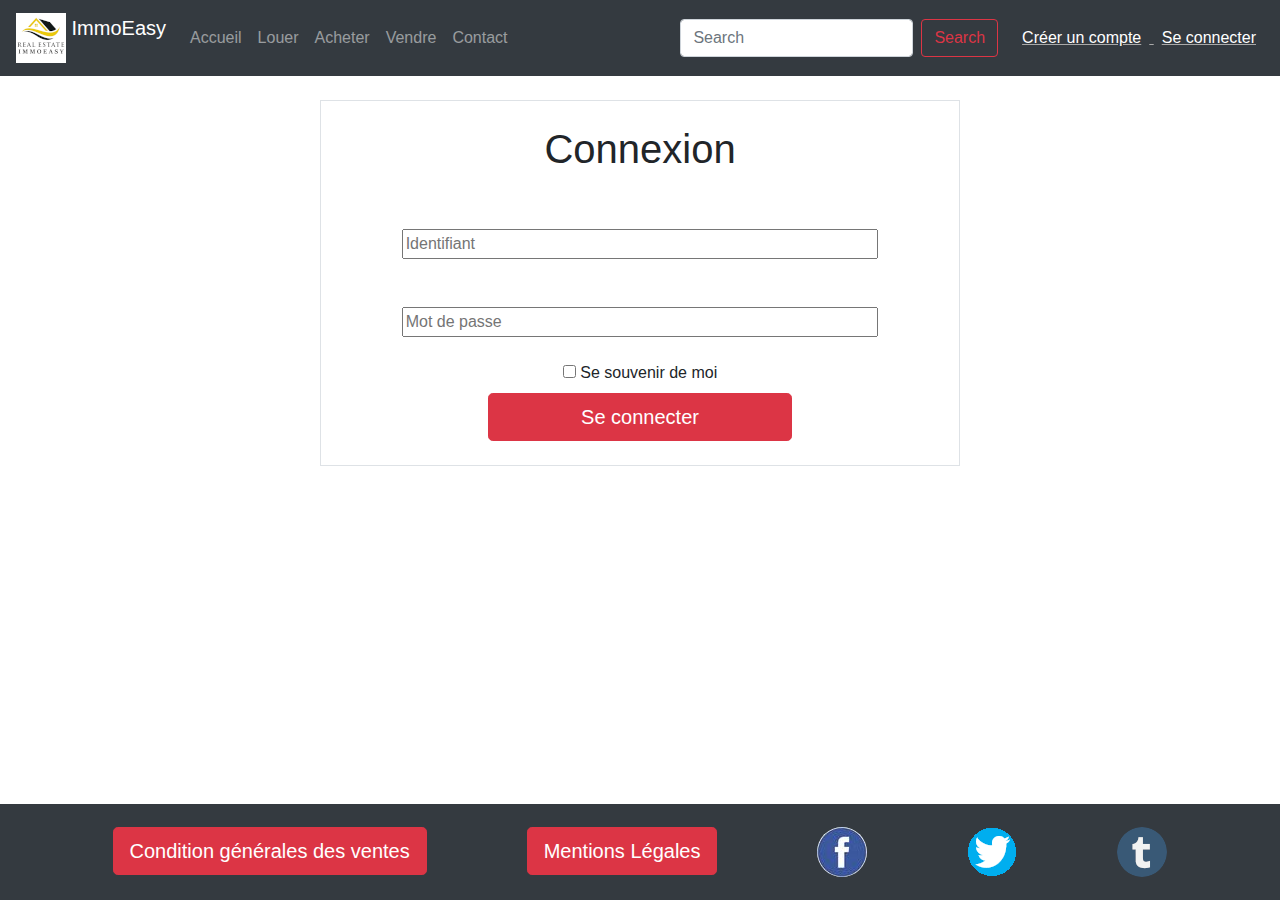
<file: template/login.html>
<!doctype html>
<html lang="fr">
<head>
    <meta charset="UTF-8">
    <meta name="viewport"
          content="width=device-width, user-scalable=no, initial-scale=1.0, maximum-scale=1.0, minimum-scale=1.0">
    <meta http-equiv="X-UA-Compatible" content="ie=edge">
    <link rel="stylesheet" href="https://stackpath.bootstrapcdn.com/bootstrap/4.3.1/css/bootstrap.min.css"
          integrity="sha384-ggOyR0iXCbMQv3Xipma34MD+dH/1fQ784/j6cY/iJTQUOhcWr7x9JvoRxT2MZw1T" crossorigin="anonymous">
    <link rel="icon" href="../library/image/logo.jpg"/>
    <link rel="stylesheet" href="../library/CSS/login.css">
    <title>ImmoEasy - Location</title>
</head>
<body>
<header>

    <nav class="navbar navbar-expand-lg navbar-dark bg-dark">
        <a class="navbar-brand" href="#">
            <img src="../library/image/logo2.jpg" class="d-inline-block align-top" alt="logo">
            ImmoEasy
        </a>
        <button class="navbar-toggler" type="button" data-toggle="collapse" data-target="#navbarSupportedContent"
                aria-controls="navbarSupportedContent" aria-expanded="false" aria-label="Toggle navigation">
            <span class="navbar-toggler-icon"></span>
        </button>

        <div class="collapse navbar-collapse" id="navbarSupportedContent">
            <ul class="navbar-nav mr-auto">
                <li class="nav-item">
                    <a class="nav-link" href="../index.html">Accueil</a>
                </li>
                <li class="nav-item">
                    <a class="nav-link" href="louer.html">Louer</a>
                </li>
                <li class="nav-item">
                    <a class="nav-link" href="acheter.html">Acheter</a>
                </li>
                <li class="nav-item">
                    <a class="nav-link" href="vendre.html">Vendre</a>
                </li>
                <li class="nav-item">
                    <a class="nav-link" href="contact.html">Contact</a>
                </li>

            </ul>

            <form class="form-inline  mx-3">
                <input class="form-control mr-sm-2" type="search" placeholder="Search" aria-label="Search">
                <button class="btn btn-outline-danger my-2 my-sm-0" type="submit">Search</button>
            </form>

            <div class="compte">
                <a href="../template/creacompte.html" class="mx-2">Créer un compte</a>
                <a href="../template/login.html" class="mx-2">Se connecter</a>
            </div>
        </div>
    </nav>
</header>

<div class="container border mt-4 mx-auto col-md-6">
    <div class="column text-center">
        <div class=" h1 mx-auto mt-4 text-center">Connexion</div>
        <div id="formule" class=" text-danger"></div>
        <br>
        <div class="col-sm-10 mx-auto mb-4">
            <label for="user"></label>
            <input type="text" id="user" class="w-100" placeholder="Identifiant">
        </div>
        <div class="col-sm-10 mx-auto mb-4">
            <label for="password"></label>
            <input type="password" id="password" class="w-100" placeholder="Mot de passe">
        </div>
        <div>
            <input type="checkbox" id="souvenir" name="souvenir">
            <label for="souvenir">Se souvenir de moi</label>
        </div>
        <div class=" mx-100 mb-4 btn btn-danger btn-lg w-50 py-2" role="button" aria-pressed="true">
            <a href="compte.html"> Se connecter</a>
        </div>
    </div>


</div>

<br>


<footer>

    <nav class="navbar navbar-expand-lg navbar-dark bg-dark">
        <button class="navbar-toggler" type="button" data-toggle="collapse" data-target="#navbarSupportedContent1"
                aria-controls="navbarSupportedContent1" aria-expanded="false" aria-label="Toggle navigation">
            <span class="navbar-toggler-icon"></span>
        </button>

        <div class="collapse navbar-collapse" id="navbarSupportedContent1">
            <ul class="navbar-nav mx-auto">
                <li class="nav-item">
                    <!-- Button trigger modal Condition general des ventes-->
                    <button type="button" class="btn btn-danger btn-lg" data-toggle="modal" data-target="#cgv">
                        Condition générales des ventes
                    </button>
                <li class="nav-item">
                    <!-- Button trigger modal mention legale-->
                    <button type="button" class="btn btn-danger btn-lg" data-toggle="modal" data-target="#ml">
                        Mentions Légales
                    </button>
                </li>
                <li class="nav-item">
                    <a href="https://www.facebook.com" target="_blank"><img src="../library/image/logofb.jpg"
                                                                            alt="logo_facebook" class="rounded-circle"></a>

                </li>
                <li class="nav-item">
                    <a href="https://www.twitter.com" target="_blank"><img src="../library/image/logotwitter.jpg"
                                                                           alt="logo_twitter"
                                                                           class="rounded-circle"></a>

                </li>
                <li class="nav-item">
                    <a href="https://www.tumblr.com" target="_blank"><img src="../library/image/logotumblr.jpg"
                                                                          alt="logo_tumblr" class="rounded-circle"></a>

                </li>
            </ul>
        </div>
    </nav>
</footer>


<!-- Modal  condition general des ventes-->
<div class="modal fade" id="cgv" tabindex="-1" role="dialog" aria-labelledby="cgv" aria-hidden="true">
    <div class="modal-dialog modal-dialog-scrollable" role="document">
        <div class="modal-content">
            <div class="modal-header">
                <h5 class="modal-title" id="cgvtittle">Condition générales des ventes</h5>
                <button type="button" class="close" data-dismiss="modal" aria-label="Close">
                    <span aria-hidden="true">&times;</span>
                </button>
            </div>
            <div class="modal-body">
                <p>
                Lorem ipsum dolor sit amet, consectetur adipiscing elit, sed do eiusmod tempor incididunt ut labore et
                dolore magna aliqua. Suspendisse sed nisi lacus sed viverra tellus. Nibh cras pulvinar mattis nunc sed
                blandit libero volutpat sed. Id diam maecenas ultricies mi eget mauris. Mauris vitae ultricies leo
                integer malesuada nunc vel. Urna nunc id cursus metus aliquam. Sed risus ultricies tristique nulla. In
                hendrerit gravida rutrum quisque non tellus. Pretium nibh ipsum consequat nisl vel pretium lectus quam
                id. Luctus venenatis lectus magna fringilla. Egestas purus viverra accumsan in nisl. Ut venenatis tellus
                in metus vulputate eu. Ipsum consequat nisl vel pretium lectus. Suspendisse interdum consectetur libero
                id faucibus nisl tincidunt. Donec enim diam vulputate ut pharetra sit. Egestas tellus rutrum tellus
                pellentesque eu tincidunt tortor.

                Turpis cursus in hac habitasse. Nibh ipsum consequat nisl vel pretium lectus. Etiam erat velit
                scelerisque in dictum non consectetur. Vel fringilla est ullamcorper eget nulla. Tempor orci eu lobortis
                elementum nibh tellus molestie nunc. Turpis tincidunt id aliquet risus feugiat. Adipiscing bibendum est
                ultricies integer quis auctor elit sed vulputate. Nulla aliquet porttitor lacus luctus accumsan tortor
                posuere ac. Vitae purus faucibus ornare suspendisse sed. Feugiat scelerisque varius morbi enim nunc
                faucibus. Lacus viverra vitae congue eu consequat ac felis. Libero justo laoreet sit amet cursus. Mauris
                nunc congue nisi vitae suscipit tellus mauris a.

                Pulvinar pellentesque habitant morbi tristique senectus. Sit amet nisl suscipit adipiscing bibendum est
                ultricies integer quis. Tellus mauris a diam maecenas sed enim ut. Lorem ipsum dolor sit amet
                consectetur adipiscing elit duis. Quam pellentesque nec nam aliquam sem et tortor consequat id.
                Hendrerit gravida rutrum quisque non tellus orci ac auctor. Nulla porttitor massa id neque aliquam
                vestibulum morbi blandit. Est sit amet facilisis magna etiam tempor orci eu. Quis blandit turpis cursus
                in hac habitasse platea dictumst. Urna porttitor rhoncus dolor purus. Fringilla est ullamcorper eget
                nulla facilisi etiam dignissim diam. Sit amet justo donec enim diam vulputate ut pharetra. Sit amet
                justo donec enim diam vulputate ut. Scelerisque viverra mauris in aliquam sem fringilla ut. Nibh sit
                amet commodo nulla facilisi nullam vehicula. Euismod in pellentesque massa placerat duis ultricies
                lacus. Quis vel eros donec ac odio tempor orci dapibus. Amet facilisis magna etiam tempor orci eu.

                Mi quis hendrerit dolor magna eget est. Id aliquet risus feugiat in ante. Enim ut sem viverra aliquet
                eget sit amet. Nisi vitae suscipit tellus mauris a diam. In pellentesque massa placerat duis ultricies
                lacus. Orci porta non pulvinar neque laoreet. Adipiscing elit duis tristique sollicitudin nibh sit amet
                commodo. Porttitor lacus luctus accumsan tortor posuere ac ut consequat semper. Adipiscing enim eu
                turpis egestas pretium aenean pharetra. Semper auctor neque vitae tempus quam.

                Mattis molestie a iaculis at erat pellentesque. Ut faucibus pulvinar elementum integer enim neque
                volutpat. Nulla aliquet enim tortor at. Egestas maecenas pharetra convallis posuere morbi. Semper eget
                duis at tellus at urna condimentum. Amet volutpat consequat mauris nunc. Suspendisse sed nisi lacus sed
                viverra tellus in. Lectus arcu bibendum at varius vel pharetra. Vitae elementum curabitur vitae nunc sed
                velit dignissim. Eu turpis egestas pretium aenean pharetra magna. Amet luctus venenatis lectus magna
                fringilla urna.

                Arcu bibendum at varius vel pharetra vel turpis nunc. Cursus eget nunc scelerisque viverra mauris in.
                Rhoncus urna neque viverra justo nec ultrices dui. Malesuada bibendum arcu vitae elementum curabitur
                vitae. Posuere lorem ipsum dolor sit. Montes nascetur ridiculus mus mauris vitae ultricies leo. Eros in
                cursus turpis massa. Eget nunc lobortis mattis aliquam faucibus. Adipiscing elit ut aliquam purus sit
                amet luctus. Malesuada proin libero nunc consequat interdum varius sit amet. Pellentesque nec nam
                aliquam sem et tortor consequat id. Placerat vestibulum lectus mauris ultrices eros. Imperdiet dui
                accumsan sit amet nulla facilisi. Et molestie ac feugiat sed lectus vestibulum mattis ullamcorper velit.
                Ut aliquam purus sit amet luctus. Consequat mauris nunc congue nisi. Quisque non tellus orci ac auctor
                augue mauris augue.

                Sit amet justo donec enim diam. Sapien pellentesque habitant morbi tristique senectus et netus. Varius
                quam quisque id diam vel quam elementum pulvinar. Placerat in egestas erat imperdiet sed euismod nisi
                porta. Aenean vel elit scelerisque mauris pellentesque. Amet justo donec enim diam. At ultrices mi
                tempus imperdiet nulla. Viverra nam libero justo laoreet sit amet cursus sit amet. Non quam lacus
                suspendisse faucibus interdum posuere lorem. Nunc congue nisi vitae suscipit tellus mauris. Faucibus
                ornare suspendisse sed nisi lacus sed. Phasellus faucibus scelerisque eleifend donec pretium. Vulputate
                dignissim suspendisse in est ante in nibh mauris.

                Consectetur adipiscing elit duis tristique sollicitudin nibh sit. Mauris a diam maecenas sed enim ut sem
                viverra aliquet. Non enim praesent elementum facilisis leo vel fringilla est ullamcorper. Neque volutpat
                ac tincidunt vitae semper quis lectus nulla at. Pulvinar sapien et ligula ullamcorper malesuada proin
                libero nunc consequat. Elementum eu facilisis sed odio morbi quis. In hendrerit gravida rutrum quisque
                non. In nisl nisi scelerisque eu ultrices vitae. Enim praesent elementum facilisis leo vel fringilla est
                ullamcorper. Donec et odio pellentesque diam. Sed pulvinar proin gravida hendrerit lectus. Et magnis dis
                parturient montes nascetur. Eu feugiat pretium nibh ipsum consequat. Eget duis at tellus at urna
                condimentum mattis. Cras adipiscing enim eu turpis egestas. Integer malesuada nunc vel risus commodo
                viverra. Velit dignissim sodales ut eu sem integer vitae justo. Sed nisi lacus sed viverra.

                Blandit volutpat maecenas volutpat blandit aliquam etiam erat velit. Donec pretium vulputate sapien nec
                sagittis. Eget mi proin sed libero enim sed faucibus turpis. Nam aliquam sem et tortor consequat id
                porta. Nulla pellentesque dignissim enim sit amet venenatis urna. Phasellus faucibus scelerisque
                eleifend donec. Sit amet nisl suscipit adipiscing bibendum est. Sit amet risus nullam eget felis eget
                nunc lobortis mattis. Sit amet purus gravida quis blandit turpis. Viverra adipiscing at in tellus
                integer feugiat scelerisque varius. Amet consectetur adipiscing elit pellentesque habitant morbi
                tristique senectus. Volutpat odio facilisis mauris sit amet massa vitae tortor condimentum. Faucibus
                purus in massa tempor. Consectetur libero id faucibus nisl tincidunt. Purus semper eget duis at tellus
                at. Donec et odio pellentesque diam volutpat commodo. Suscipit adipiscing bibendum est ultricies integer
                quis.
                </p>
            </div>
            <div class="modal-footer">
                <button type="button" class="btn btn-success" data-dismiss="modal">Close</button>
            </div>
        </div>
    </div>
</div>


<!-- Modal mention legale-->
<div class="modal fade" id="ml" tabindex="-1" role="dialog" aria-labelledby="ml" aria-hidden="true">
    <div class="modal-dialog modal-dialog-scrollable" role="document">
        <div class="modal-content">
            <div class="modal-header">
                <h5 class="modal-title" id="mltittle">Mentions Légales</h5>
                <button type="button" class="close" data-dismiss="modal" aria-label="Close">
                    <span aria-hidden="true">&times;</span>
                </button>
            </div>
            <div class="modal-body">
                <p>
                Lorem ipsum dolor sit amet, consectetur adipiscing elit, sed do eiusmod tempor incididunt ut labore et
                dolore magna aliqua. Consequat mauris nunc congue nisi vitae suscipit tellus mauris. Ut tellus elementum
                sagittis vitae et leo. Eget dolor morbi non arcu risus quis varius quam. Diam maecenas ultricies mi eget
                mauris pharetra et. Libero enim sed faucibus turpis in eu mi. Et odio pellentesque diam volutpat
                commodo. Facilisis leo vel fringilla est ullamcorper eget nulla facilisi. Dignissim suspendisse in est
                ante in nibh mauris cursus. Leo duis ut diam quam nulla porttitor massa id neque. Et ligula ullamcorper
                malesuada proin libero nunc consequat interdum varius. Posuere lorem ipsum dolor sit. Malesuada bibendum
                arcu vitae elementum curabitur vitae nunc sed velit.

                Consectetur adipiscing elit duis tristique sollicitudin. Fusce id velit ut tortor pretium viverra. Lorem
                ipsum dolor sit amet consectetur adipiscing elit ut aliquam. Augue neque gravida in fermentum. Faucibus
                scelerisque eleifend donec pretium vulputate sapien. Lacinia quis vel eros donec ac odio tempor. Eu
                consequat ac felis donec et odio. Ac placerat vestibulum lectus mauris ultrices eros in cursus turpis.
                Sed vulputate odio ut enim blandit volutpat maecenas volutpat blandit. Leo integer malesuada nunc vel
                risus. Pretium quam vulputate dignissim suspendisse in. Accumsan tortor posuere ac ut. Tempor commodo
                ullamcorper a lacus vestibulum sed arcu non odio.
                </p>
            </div>
            <div class="modal-footer">
                <button type="button" class="btn btn-success" data-dismiss="modal">Close</button>
            </div>
        </div>
    </div>
</div>


<!-- Optional JavaScript -->
<!-- jQuery first, then Popper.js, then Bootstrap JS -->
<script src="https://code.jquery.com/jquery-3.3.1.slim.min.js"
        integrity="sha384-q8i/X+965DzO0rT7abK41JStQIAqVgRVzpbzo5smXKp4YfRvH+8abtTE1Pi6jizo"
        crossorigin="anonymous"></script>
<script src="https://cdnjs.cloudflare.com/ajax/libs/popper.js/1.14.7/umd/popper.min.js"
        integrity="sha384-UO2eT0CpHqdSJQ6hJty5KVphtPhzWj9WO1clHTMGa3JDZwrnQq4sF86dIHNDz0W1"
        crossorigin="anonymous"></script>
<script src="https://stackpath.bootstrapcdn.com/bootstrap/4.3.1/js/bootstrap.min.js"
        integrity="sha384-JjSmVgyd0p3pXB1rRibZUAYoIIy6OrQ6VrjIEaFf/nJGzIxFDsf4x0xIM+B07jRM"
        crossorigin="anonymous"></script>

</body>
</html>
</file>
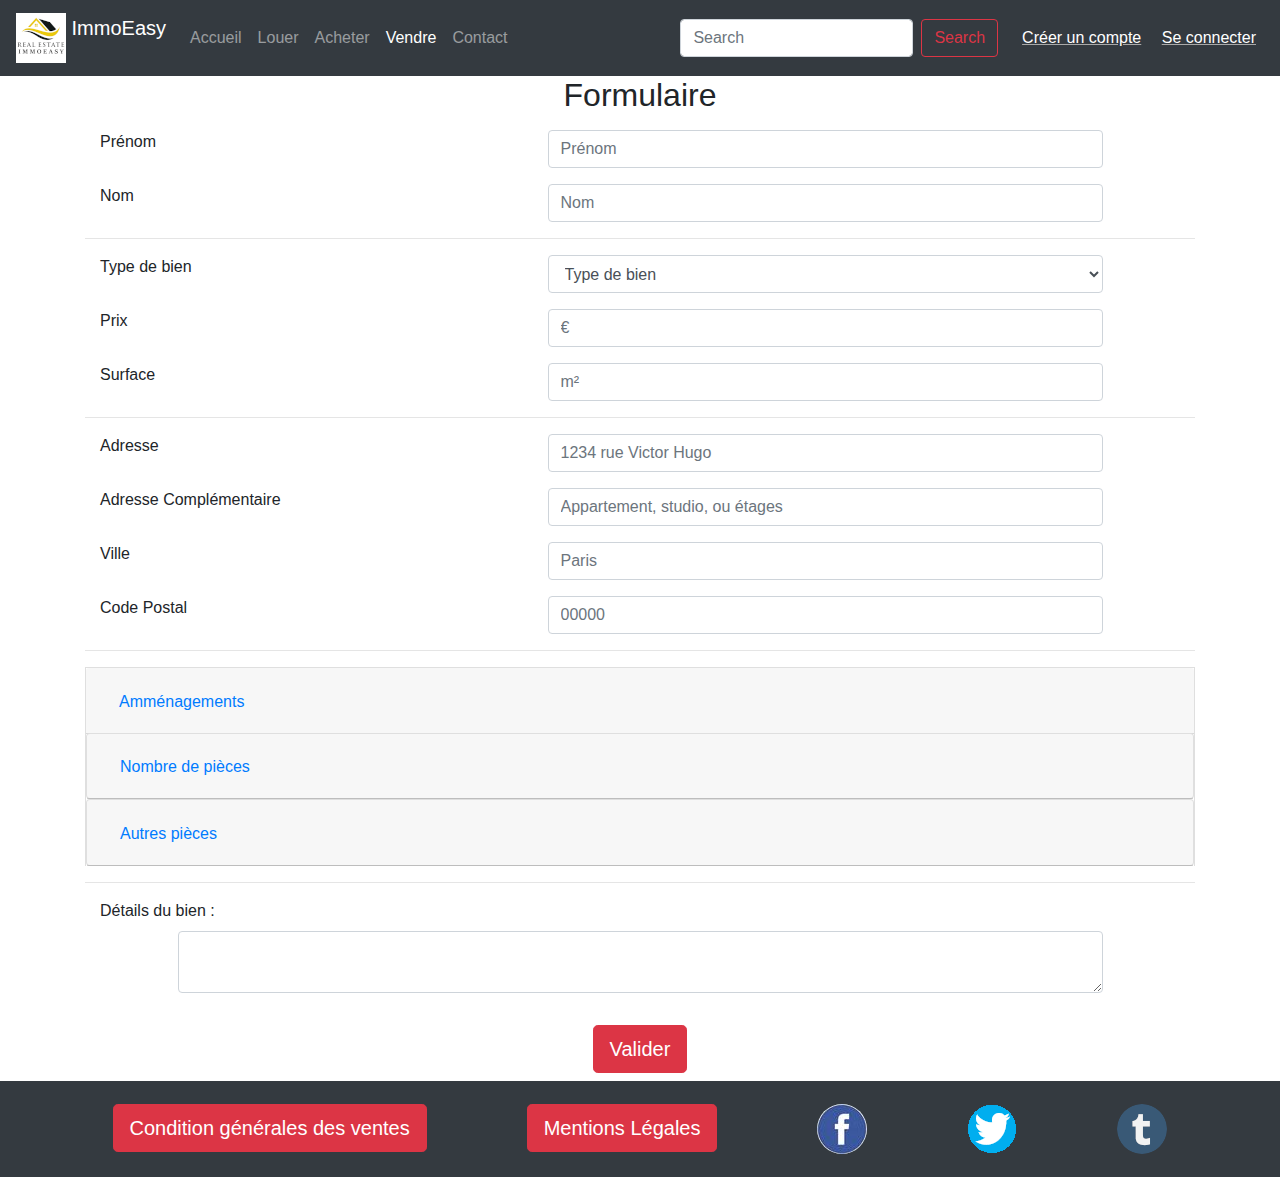
<file: template/vendre.html>
<!doctype html>
<html lang="fr">
<head>
    <meta charset="UTF-8">
    <meta name="viewport"
          content="width=device-width, user-scalable=no, initial-scale=1.0, maximum-scale=1.0, minimum-scale=1.0">
    <meta http-equiv="X-UA-Compatible" content="ie=edge">
    <link rel="stylesheet" href="https://stackpath.bootstrapcdn.com/bootstrap/4.3.1/css/bootstrap.min.css"
          integrity="sha384-ggOyR0iXCbMQv3Xipma34MD+dH/1fQ784/j6cY/iJTQUOhcWr7x9JvoRxT2MZw1T" crossorigin="anonymous">
    <link rel="icon" href="../library/image/logo.jpg"/>
    <link rel="stylesheet" href="../library/CSS/vendre.css">
    <title>ImmoEasy - Vente/Mise en location</title>
</head>
<body>
<header>

    <nav class="navbar navbar-expand-lg navbar-dark bg-dark">
        <a class="navbar-brand" href="#">
            <img src="../library/image/logo2.jpg" class="d-inline-block align-top" alt="logo">
            ImmoEasy
        </a>
        <button class="navbar-toggler" type="button" data-toggle="collapse" data-target="#navbarSupportedContent"
                aria-controls="navbarSupportedContent" aria-expanded="false" aria-label="Toggle navigation">
            <span class="navbar-toggler-icon"></span>
        </button>

        <div class="collapse navbar-collapse" id="navbarSupportedContent">
            <ul class="navbar-nav mr-auto">
                <li class="nav-item">
                    <a class="nav-link" href="../index.html">Accueil</a>
                </li>
                <li class="nav-item">
                    <a class="nav-link" href="louer.html">Louer</a>
                </li>
                <li class="nav-item">
                    <a class="nav-link" href="acheter.html">Acheter</a>
                </li>
                <li class="nav-item active">
                    <a class="nav-link" href="vendre.html">Vendre</a>
                </li>
                <li class="nav-item">
                    <a class="nav-link" href="contact.html">Contact</a>
                </li>

            </ul>

            <form class="form-inline  mx-3">
                <input class="form-control mr-sm-2" type="search" placeholder="Search" aria-label="Search">
                <button class="btn btn-outline-danger my-2 my-sm-0" type="submit">Search</button>
            </form>

            <div class="compte">
                <a href="../template/creacompte.html" class="mx-2">Créer un compte</a>
                <a href="../template/login.html" class="mx-2">Se connecter</a>
            </div>
        </div>
    </nav>
</header>


<div class="container mx-auto w-90 d-block">
    <form>
        <h2 class="form-group text-center">Formulaire</h2>
        <div class="form-group row">
            <label class="col-5">Prénom</label>

            <label for="prenom"></label>
            <input type="text" class="form-control col-6" id="prenom" placeholder="Prénom">


        </div>
        <div class="form-group row">
            <label class="col-5">Nom</label>
            <label for="nom"></label>
            <input type="text" class="form-control col-6" id="nom" placeholder="Nom">

        </div>
    </form>

    <hr>

    <form>

        <div class="form-group row">
            <label for="selTypeBien" class="col-5">Type de bien</label>
            <select name="typeBien" id="selTypeBien" class="form-control col-6">
                <option value="intro" selected disabled>Type de bien</option>
                <option value="appart">Appartement</option>
                <option value="maison">Maison</option>
                <option value="loft">Loft/Atelier</option>
                <option value="bureau">Bureau(x)</option>
            </select>
        </div>
        <div class="form-group row">
            <label for="prixVente" class="col-5">Prix</label>
            <input type="text" class="form-control col-6" id="prixVente" placeholder="€">
        </div>
        <div class="form-group row">
            <label for="surface" class="col-5">Surface</label>
            <input type="text" class="form-control col-6" id="surface" placeholder="m²">
        </div>
    </form>

    <hr>

    <form>
        <div class="form-group row">
            <label class="col-5">Adresse</label>
            <label for="inputAddress"></label><input type="text" class="form-control col-6" id="inputAddress"
                                                     placeholder="1234 rue Victor Hugo">
        </div>
        <div class="form-group row">
            <label for="inputAddress2" class="col-5">Adresse Complémentaire</label>
            <input type="text" class="form-control col-6" id="inputAddress2"
                   placeholder="Appartement, studio, ou étages">
        </div>
        <div class="form-group row">
            <label for="inputCity" class="col-5">Ville</label>
            <input type="text" class="form-control col-6" id="inputCity" placeholder="Paris">
        </div>
        <div class="form-group row">
            <label for="inputZip" class="col-5">Code Postal</label>
            <input type="text" class="form-control col-6" id="inputZip" placeholder="00000">
        </div>

        <hr>
        <!--DropDown critères-->
        <div class="accordion" id="accordionExample">
            <div class="card">
                <div class="card-header" id="headingOne">
                    <h2 class="mb-0">
                        <button class="btn btn-link collapsed" type="button" data-toggle="collapse"
                                data-target="#collapseOne" aria-expanded="false"
                                aria-controls="collapseOne">
                            Amménagements
                        </button>
                    </h2>
                </div>
                <!--1er DropDown-->
                <div id="collapseOne" class="collapse" aria-labelledby="headingOne"
                     data-parent="#accordionExample">
                    <div class="card-body">
                        <div class="form-group row">
                            <!-- Default inline 1-->
                            <div class="custom-control custom-checkbox custom-control-inline">
                                <input type="checkbox" class="custom-control-input" id="defaultInline">
                                <label class="custom-control-label" for="defaultInline">Garage</label>
                            </div>

                            <!-- Default inline 2-->
                            <div class="custom-control custom-checkbox custom-control-inline">
                                <input type="checkbox" class="custom-control-input" id="defaultInline0">
                                <label class="custom-control-label" for="defaultInline0">Balcon</label>
                            </div>
                            <!-- Default inline 3-->
                            <div class="custom-control custom-checkbox custom-control-inline">
                                <input type="checkbox" class="custom-control-input" id="defaultInline1">
                                <label class="custom-control-label" for="defaultInline1">Placard</label>
                            </div>

                            <!-- Default inline 4-->
                            <div class="custom-control custom-checkbox custom-control-inline">
                                <input type="checkbox" class="custom-control-input" id="defaultInline2">
                                <label class="custom-control-label" for="defaultInline2">Accès
                                    handicapés</label>
                            </div>
                            <!-- Default inline 5-->
                            <div class="custom-control custom-checkbox custom-control-inline">
                                <input type="checkbox" class="custom-control-input" id="defaultInline3">
                                <label class="custom-control-label" for="defaultInline3">Parking</label>
                            </div>

                            <!-- Default inline 6-->
                            <div class="custom-control custom-checkbox custom-control-inline">
                                <input type="checkbox" class="custom-control-input" id="defaultInline4">
                                <label class="custom-control-label" for="defaultInline4">Jardin</label>
                            </div>
                            <!-- Default inline 7-->
                            <div class="custom-control custom-checkbox custom-control-inline">
                                <input type="checkbox" class="custom-control-input" id="defaultInline5">
                                <label class="custom-control-label"
                                       for="defaultInline5">Interphone</label>
                            </div>

                            <!-- Default inline 8-->
                            <div class="custom-control custom-checkbox custom-control-inline">
                                <input type="checkbox" class="custom-control-input" id="defaultInline6">
                                <label class="custom-control-label"
                                       for="defaultInline6">Ascenseur</label>
                            </div>
                            <!-- Default inline 9-->
                            <div class="custom-control custom-checkbox custom-control-inline">
                                <input type="checkbox" class="custom-control-input" id="defaultInline7">
                                <label class="custom-control-label" for="defaultInline7">Gardien</label>
                            </div>

                            <!-- Default inline 10-->
                            <div class="custom-control custom-checkbox custom-control-inline">
                                <input type="checkbox" class="custom-control-input" id="defaultInline8">
                                <label class="custom-control-label" for="defaultInline8">Meublé</label>
                            </div>
                            <!-- Default inline 11-->
                            <div class="custom-control custom-checkbox custom-control-inline">
                                <input type="checkbox" class="custom-control-input" id="defaultInline9">
                                <label class="custom-control-label"
                                       for="defaultInline9">Cheminée</label>
                            </div>

                            <!-- Default inline 12-->
                            <div class="custom-control custom-checkbox custom-control-inline">
                                <input type="checkbox" class="custom-control-input"
                                       id="defaultInline10">
                                <label class="custom-control-label"
                                       for="defaultInline10">Colocation</label>
                            </div>
                        </div>
                    </div>
                </div>
                <!--2ème DropDown-->
                <div class="card">
                    <div class="card-header" id="headingTwo">
                        <h2 class="mb-0">
                            <button class="btn btn-link collapsed" type="button" data-toggle="collapse"
                                    data-target="#collapseTwo" aria-expanded="false"
                                    aria-controls="collapseTwo">
                                Nombre de pièces
                            </button>
                        </h2>
                    </div>

                    <div id="collapseTwo" class="collapse" aria-labelledby="headingTwo"
                         data-parent="#accordionExample">
                        <div class="card-body">
                            <input type='checkbox' name='thing' value='valuable' id="thing0"/><label
                                for="thing0"></label>
                            <input type='checkbox' name='thing' value='valuable' id="thing1"/><label
                                for="thing1"></label>
                            <input type='checkbox' name='thing' value='valuable' id="thing2"/><label
                                for="thing2"></label>
                            <input type='checkbox' name='thing' value='valuable' id="thing3"/><label
                                for="thing3"></label>
                            <input type='checkbox' name='thing' value='valuable' id="thing4"/><label
                                for="thing4"></label>
                            <input type='checkbox' name='thing' value='valuable' id="thing5"/><label
                                for="thing5"></label>
                        </div>
                    </div>
                </div>
                <!--3eme DropDown-->
                <div class="card">
                    <div class="card-header" id="headingThree">
                        <h2 class="mb-0">
                            <button class="btn btn-link collapsed" type="button" data-toggle="collapse"
                                    data-target="#collapseThree" aria-expanded="false"
                                    aria-controls="collapseThree">
                                Autres pièces
                            </button>
                        </h2>
                    </div>
                    <div id="collapseThree" class="collapse" aria-labelledby="headingThree"
                         data-parent="#accordionExample">
                        <div class="card-body">
                            lol
                        </div>
                    </div>
                </div>
            </div>
        </div>


        <hr>
        <div>
            <label for="Details" class="col-5">Détails du bien :</label>
            <textarea name="Details" id="Details" class="form-control col-10 mx-auto mb-4"></textarea>
        </div>

    </form>
    <div class="text-center">
        <button type="button" class="btn btn-danger btn-lg my-2">
            Valider
        </button>
    </div>
</div>


<footer>

    <nav class="navbar navbar-expand-lg navbar-dark bg-dark">
        <button class="navbar-toggler" type="button" data-toggle="collapse" data-target="#navbarSupportedContent1"
                aria-controls="navbarSupportedContent1" aria-expanded="false" aria-label="Toggle navigation">
            <span class="navbar-toggler-icon"></span>
        </button>

        <div class="collapse navbar-collapse" id="navbarSupportedContent1">
            <ul class="navbar-nav mx-auto">
                <li class="nav-item">
                    <!-- Button trigger modal Condition general des ventes-->
                    <button type="button" class="btn btn-danger btn-lg" data-toggle="modal" data-target="#cgv">
                        Condition générales des ventes
                    </button>
                <li class="nav-item">
                    <!-- Button trigger modal mention legale-->
                    <button type="button" class="btn btn-danger btn-lg" data-toggle="modal" data-target="#ml">
                        Mentions Légales
                    </button>
                </li>
                <li class="nav-item">
                    <a href="https://www.facebook.com" target="_blank"><img src="../library/image/logofb.jpg"
                                                                            alt="logo_facebook" class="rounded-circle"></a>

                </li>
                <li class="nav-item">
                    <a href="https://www.twitter.com" target="_blank"><img src="../library/image/logotwitter.jpg"
                                                                           alt="logo_twitter"
                                                                           class="rounded-circle"></a>

                </li>
                <li class="nav-item">
                    <a href="https://www.tumblr.com" target="_blank"><img src="../library/image/logotumblr.jpg"
                                                                          alt="logo_tumblr" class="rounded-circle"></a>

                </li>
            </ul>
        </div>
    </nav>
</footer>


<!-- Modal  condition general des ventes-->
<div class="modal fade" id="cgv" tabindex="-1" role="dialog" aria-labelledby="cgv" aria-hidden="true">
    <div class="modal-dialog modal-dialog-scrollable" role="document">
        <div class="modal-content">
            <div class="modal-header">
                <h5 class="modal-title" id="cgvtittle">Condition générales des ventes</h5>
                <button type="button" class="close" data-dismiss="modal" aria-label="Close">
                    <span aria-hidden="true">&times;</span>
                </button>
            </div>
            <div class="modal-body">
                <p>
                    Lorem ipsum dolor sit amet, consectetur adipiscing elit, sed do eiusmod tempor incididunt ut labore
                    et
                    dolore magna aliqua. Suspendisse sed nisi lacus sed viverra tellus. Nibh cras pulvinar mattis nunc
                    sed
                    blandit libero volutpat sed. Id diam maecenas ultricies mi eget mauris. Mauris vitae ultricies leo
                    integer malesuada nunc vel. Urna nunc id cursus metus aliquam. Sed risus ultricies tristique nulla.
                    In
                    hendrerit gravida rutrum quisque non tellus. Pretium nibh ipsum consequat nisl vel pretium lectus
                    quam
                    id. Luctus venenatis lectus magna fringilla. Egestas purus viverra accumsan in nisl. Ut venenatis
                    tellus
                    in metus vulputate eu. Ipsum consequat nisl vel pretium lectus. Suspendisse interdum consectetur
                    libero
                    id faucibus nisl tincidunt. Donec enim diam vulputate ut pharetra sit. Egestas tellus rutrum tellus
                    pellentesque eu tincidunt tortor.

                    Turpis cursus in hac habitasse. Nibh ipsum consequat nisl vel pretium lectus. Etiam erat velit
                    scelerisque in dictum non consectetur. Vel fringilla est ullamcorper eget nulla. Tempor orci eu
                    lobortis
                    elementum nibh tellus molestie nunc. Turpis tincidunt id aliquet risus feugiat. Adipiscing bibendum
                    est
                    ultricies integer quis auctor elit sed vulputate. Nulla aliquet porttitor lacus luctus accumsan
                    tortor
                    posuere ac. Vitae purus faucibus ornare suspendisse sed. Feugiat scelerisque varius morbi enim nunc
                    faucibus. Lacus viverra vitae congue eu consequat ac felis. Libero justo laoreet sit amet cursus.
                    Mauris
                    nunc congue nisi vitae suscipit tellus mauris a.

                    Pulvinar pellentesque habitant morbi tristique senectus. Sit amet nisl suscipit adipiscing bibendum
                    est
                    ultricies integer quis. Tellus mauris a diam maecenas sed enim ut. Lorem ipsum dolor sit amet
                    consectetur adipiscing elit duis. Quam pellentesque nec nam aliquam sem et tortor consequat id.
                    Hendrerit gravida rutrum quisque non tellus orci ac auctor. Nulla porttitor massa id neque aliquam
                    vestibulum morbi blandit. Est sit amet facilisis magna etiam tempor orci eu. Quis blandit turpis
                    cursus
                    in hac habitasse platea dictumst. Urna porttitor rhoncus dolor purus. Fringilla est ullamcorper eget
                    nulla facilisi etiam dignissim diam. Sit amet justo donec enim diam vulputate ut pharetra. Sit amet
                    justo donec enim diam vulputate ut. Scelerisque viverra mauris in aliquam sem fringilla ut. Nibh sit
                    amet commodo nulla facilisi nullam vehicula. Euismod in pellentesque massa placerat duis ultricies
                    lacus. Quis vel eros donec ac odio tempor orci dapibus. Amet facilisis magna etiam tempor orci eu.

                    Mi quis hendrerit dolor magna eget est. Id aliquet risus feugiat in ante. Enim ut sem viverra
                    aliquet
                    eget sit amet. Nisi vitae suscipit tellus mauris a diam. In pellentesque massa placerat duis
                    ultricies
                    lacus. Orci porta non pulvinar neque laoreet. Adipiscing elit duis tristique sollicitudin nibh sit
                    amet
                    commodo. Porttitor lacus luctus accumsan tortor posuere ac ut consequat semper. Adipiscing enim eu
                    turpis egestas pretium aenean pharetra. Semper auctor neque vitae tempus quam.

                    Mattis molestie a iaculis at erat pellentesque. Ut faucibus pulvinar elementum integer enim neque
                    volutpat. Nulla aliquet enim tortor at. Egestas maecenas pharetra convallis posuere morbi. Semper
                    eget
                    duis at tellus at urna condimentum. Amet volutpat consequat mauris nunc. Suspendisse sed nisi lacus
                    sed
                    viverra tellus in. Lectus arcu bibendum at varius vel pharetra. Vitae elementum curabitur vitae nunc
                    sed
                    velit dignissim. Eu turpis egestas pretium aenean pharetra magna. Amet luctus venenatis lectus magna
                    fringilla urna.

                    Arcu bibendum at varius vel pharetra vel turpis nunc. Cursus eget nunc scelerisque viverra mauris
                    in.
                    Rhoncus urna neque viverra justo nec ultrices dui. Malesuada bibendum arcu vitae elementum curabitur
                    vitae. Posuere lorem ipsum dolor sit. Montes nascetur ridiculus mus mauris vitae ultricies leo. Eros
                    in
                    cursus turpis massa. Eget nunc lobortis mattis aliquam faucibus. Adipiscing elit ut aliquam purus
                    sit
                    amet luctus. Malesuada proin libero nunc consequat interdum varius sit amet. Pellentesque nec nam
                    aliquam sem et tortor consequat id. Placerat vestibulum lectus mauris ultrices eros. Imperdiet dui
                    accumsan sit amet nulla facilisi. Et molestie ac feugiat sed lectus vestibulum mattis ullamcorper
                    velit.
                    Ut aliquam purus sit amet luctus. Consequat mauris nunc congue nisi. Quisque non tellus orci ac
                    auctor
                    augue mauris augue.

                    Sit amet justo donec enim diam. Sapien pellentesque habitant morbi tristique senectus et netus.
                    Varius
                    quam quisque id diam vel quam elementum pulvinar. Placerat in egestas erat imperdiet sed euismod
                    nisi
                    porta. Aenean vel elit scelerisque mauris pellentesque. Amet justo donec enim diam. At ultrices mi
                    tempus imperdiet nulla. Viverra nam libero justo laoreet sit amet cursus sit amet. Non quam lacus
                    suspendisse faucibus interdum posuere lorem. Nunc congue nisi vitae suscipit tellus mauris. Faucibus
                    ornare suspendisse sed nisi lacus sed. Phasellus faucibus scelerisque eleifend donec pretium.
                    Vulputate
                    dignissim suspendisse in est ante in nibh mauris.

                    Consectetur adipiscing elit duis tristique sollicitudin nibh sit. Mauris a diam maecenas sed enim ut
                    sem
                    viverra aliquet. Non enim praesent elementum facilisis leo vel fringilla est ullamcorper. Neque
                    volutpat
                    ac tincidunt vitae semper quis lectus nulla at. Pulvinar sapien et ligula ullamcorper malesuada
                    proin
                    libero nunc consequat. Elementum eu facilisis sed odio morbi quis. In hendrerit gravida rutrum
                    quisque
                    non. In nisl nisi scelerisque eu ultrices vitae. Enim praesent elementum facilisis leo vel fringilla
                    est
                    ullamcorper. Donec et odio pellentesque diam. Sed pulvinar proin gravida hendrerit lectus. Et magnis
                    dis
                    parturient montes nascetur. Eu feugiat pretium nibh ipsum consequat. Eget duis at tellus at urna
                    condimentum mattis. Cras adipiscing enim eu turpis egestas. Integer malesuada nunc vel risus commodo
                    viverra. Velit dignissim sodales ut eu sem integer vitae justo. Sed nisi lacus sed viverra.

                    Blandit volutpat maecenas volutpat blandit aliquam etiam erat velit. Donec pretium vulputate sapien
                    nec
                    sagittis. Eget mi proin sed libero enim sed faucibus turpis. Nam aliquam sem et tortor consequat id
                    porta. Nulla pellentesque dignissim enim sit amet venenatis urna. Phasellus faucibus scelerisque
                    eleifend donec. Sit amet nisl suscipit adipiscing bibendum est. Sit amet risus nullam eget felis
                    eget
                    nunc lobortis mattis. Sit amet purus gravida quis blandit turpis. Viverra adipiscing at in tellus
                    integer feugiat scelerisque varius. Amet consectetur adipiscing elit pellentesque habitant morbi
                    tristique senectus. Volutpat odio facilisis mauris sit amet massa vitae tortor condimentum. Faucibus
                    purus in massa tempor. Consectetur libero id faucibus nisl tincidunt. Purus semper eget duis at
                    tellus
                    at. Donec et odio pellentesque diam volutpat commodo. Suscipit adipiscing bibendum est ultricies
                    integer
                    quis.
                </p>
            </div>
            <div class="modal-footer">
                <button type="button" class="btn btn-success" data-dismiss="modal">Close</button>
            </div>
        </div>
    </div>
</div>


<!-- Modal mention legale-->
<div class="modal fade" id="ml" tabindex="-1" role="dialog" aria-labelledby="ml" aria-hidden="true">
    <div class="modal-dialog modal-dialog-scrollable" role="document">
        <div class="modal-content">
            <div class="modal-header">
                <h5 class="modal-title" id="mltittle">Mentions Légales</h5>
                <button type="button" class="close" data-dismiss="modal" aria-label="Close">
                    <span aria-hidden="true">&times;</span>
                </button>
            </div>
            <div class="modal-body">
                <p>
                    Lorem ipsum dolor sit amet, consectetur adipiscing elit, sed do eiusmod tempor incididunt ut labore
                    et
                    dolore magna aliqua. Consequat mauris nunc congue nisi vitae suscipit tellus mauris. Ut tellus
                    elementum
                    sagittis vitae et leo. Eget dolor morbi non arcu risus quis varius quam. Diam maecenas ultricies mi
                    eget
                    mauris pharetra et. Libero enim sed faucibus turpis in eu mi. Et odio pellentesque diam volutpat
                    commodo. Facilisis leo vel fringilla est ullamcorper eget nulla facilisi. Dignissim suspendisse in
                    est
                    ante in nibh mauris cursus. Leo duis ut diam quam nulla porttitor massa id neque. Et ligula
                    ullamcorper
                    malesuada proin libero nunc consequat interdum varius. Posuere lorem ipsum dolor sit. Malesuada
                    bibendum
                    arcu vitae elementum curabitur vitae nunc sed velit.

                    Consectetur adipiscing elit duis tristique sollicitudin. Fusce id velit ut tortor pretium viverra.
                    Lorem
                    ipsum dolor sit amet consectetur adipiscing elit ut aliquam. Augue neque gravida in fermentum.
                    Faucibus
                    scelerisque eleifend donec pretium vulputate sapien. Lacinia quis vel eros donec ac odio tempor. Eu
                    consequat ac felis donec et odio. Ac placerat vestibulum lectus mauris ultrices eros in cursus
                    turpis.
                    Sed vulputate odio ut enim blandit volutpat maecenas volutpat blandit. Leo integer malesuada nunc
                    vel
                    risus. Pretium quam vulputate dignissim suspendisse in. Accumsan tortor posuere ac ut. Tempor
                    commodo
                    ullamcorper a lacus vestibulum sed arcu non odio.
                </p>
            </div>
            <div class="modal-footer">
                <button type="button" class="btn btn-success" data-dismiss="modal">Close</button>
            </div>
        </div>
    </div>
</div>


<!-- Optional JavaScript -->
<!-- jQuery first, then Popper.js, then Bootstrap JS -->
<script src="https://code.jquery.com/jquery-3.3.1.slim.min.js"
        integrity="sha384-q8i/X+965DzO0rT7abK41JStQIAqVgRVzpbzo5smXKp4YfRvH+8abtTE1Pi6jizo"
        crossorigin="anonymous"></script>
<script src="https://cdnjs.cloudflare.com/ajax/libs/popper.js/1.14.7/umd/popper.min.js"
        integrity="sha384-UO2eT0CpHqdSJQ6hJty5KVphtPhzWj9WO1clHTMGa3JDZwrnQq4sF86dIHNDz0W1"
        crossorigin="anonymous"></script>
<script src="https://stackpath.bootstrapcdn.com/bootstrap/4.3.1/js/bootstrap.min.js"
        integrity="sha384-JjSmVgyd0p3pXB1rRibZUAYoIIy6OrQ6VrjIEaFf/nJGzIxFDsf4x0xIM+B07jRM"
        crossorigin="anonymous"></script>

</body>
</html>
</file>
<file: library/CSS/index.css>
#navbarSupportedContent .rounded-circle {
    width: 35% !important;
    float: right;
}

@media all and (max-width: 991px) {
    #navbarSupportedContent .rounded-circle {
        width: 13% !important;
        margin-right: 15px;
        margin-left: 15px;
    }
}

a.test {
    text-decoration: none;
}
a:link {
    text-decoration: none;
    color: white
}
a:visited {
    text-decoration: none;
    color: white
}
a:hover {
    text-decoration: none;
    color: white
}
a:active {
    text-decoration: none;
    color: white
}

#navbarSupportedContent1 .nav-item {
    margin: 15px 50px;
}

.compte a:link{
    text-decoration: underline darkgray;!important;
    color: white;!important;
}
.compte a:visited{
    text-decoration: underline darkgray;!important;
    color: white;!important;
}
.compte a:hover {
    text-decoration: underline darkgray;!important;
    color: white;!important;
}
.compte a:active {
    text-decoration: underline darkgray;!important;
    color: white;!important;
}

#maps {
    width: 150%;
    height: 299px;
}

#maps1 {
    width: 150%;
    height: 299px;
}

div.spoiler {
    padding: 10px;
    width: 100%;
    border: 1px solid black;
    cursor: pointer;
}

div.spoiler div.contenuSpoiler {
    display: none;
}

/*----------------------------*/
/*        CSS Stylesheet      */
/*    (C) 2016 www.eduweb.pl  */
/*----------------------------*/

ul {
    list-style: none;
    margin-top: 20px;
}

/*------------------------
        PAGINATION
------------------------*/
.pagination {
    padding-top: 30px;
    clear: both;
    font-size: 0;
    line-height: 0;
    text-align: center;
}

.pagination a:link, a:visited, a:hover, a:active {
    text-decoration: none;
    color: black;

}
.pagination__link {
    display: inline-block;
    width: 52px;
    height: 52px;
    margin: 0 10px;
    border: 2px red solid;
    font-family: "Dosis", Arial, sans-serif;
    font-size: 16px;
    font-weight: 700;
    line-height: 52px;
    color: #000;
}

.pagination__link:hover, .pagination__link--active {
    border-color: black;
    background-color: red;
    color: black;
}

/*------------------------
         LIGHTBOX
------------------------*/
.lightbox-overlay {
    display: none;
    background-color: rgba(0, 0, 0, 0.7);
    position: absolute;
    top: 0;
    left: 0;
    z-index: 9999;
}

.lightbox {
    display: none;
    background: lightcoral url(../image/ajax-loader.gif) center center no-repeat;
    position: absolute;
    z-index: 10000;
}

.lightbox__close {
    display: inline-block;
    position: absolute;
    top: 10px;
    right: 10px;
    z-index: 10001;
    cursor: pointer;
    font: normal normal normal 14px/1 FontAwesome;
    font-size: 20px;
    text-rendering: auto;
    -webkit-font-smoothing: antialiased;
    -moz-osx-font-smoothing: grayscale;
    color: lightcoral;
}

.lightbox__close:after {
    content: "\f00d";
}


/*------------------------
         PROJECTS
------------------------*/
.projects-sort {
    margin-bottom: 20px;
    overflow: hidden;
}

.projects-sort__item {
    height: 50px;
    padding: 0 25px;
    margin-right: 20px;
    border: 2px #ececec solid;
    cursor: pointer;
    font-family: "Dosis", Arial, sans-serif;
    font-size: 16px;
    font-weight: 700;
    text-transform: uppercase;
    line-height: 48px;
}

.projects-sort__item:last-child {
    margin-right: 0;
}

.projects-sort__item:hover, .projects-sort__item.active {
    border-color: red;
}

.projects {
    width: calc(100% + 30px);
    float: left;
}

.projects__item {
    width: 370px;
    margin: 0 30px 30px 0;
    background-color: #fafafa;
    text-align: center;
}

.projects__item.mix {
    display: none;
}

.projects__thumb {
    width: 370px;
    height: 300px;
    background-color: red;
    position: relative;
}

.projects__thumb:hover .projects__pic {
    opacity: 0.5;
}

.projects__thumb:hover .projects__link {
    visibility: visible;
    opacity: 1;
}

.projects__pic {
    display: block;
    max-width: 100%;
    opacity: 1;
}

.projects__link {
    display: inline-block;
    height: 48px;
    padding: 0 20px;
    border: 2px #ececec solid;
    visibility: hidden;
    opacity: 0;
    position: absolute;
    top: 50%;
    left: 50%;
    -webkit-transform: translate(-50%, -50%);
    -ms-transform: translate(-50%, -50%);
    transform: translate(-50%, -50%);
    will-change: transform;
    font-family: "Dosis", Arial, sans-serif;
    font-size: 16px;
    font-weight: 700;
    line-height: 48px;
    letter-spacing: 1px;
    text-align: center;
    text-transform: uppercase;
    color: #fff;
}

.projects__link .fa {
    margin-right: 5px;
}

.projects__link--icon {
    width: 48px;
    padding: 0;
}

.projects__link--icon .fa {
    margin-right: 0;
}

.projects__title {
    margin: 35px 0;
}

/*----------------------------*/
/*        COPYRIGHT 2016      */
/*        www.eduweb.pl       */
/*----------------------------*/
</file>
<file: library/CSS/louer.css>
#navbarSupportedContent .rounded-circle{
    width: 35%!important;
    float: right;
}

@media all and (max-width: 991px) {
    #navbarSupportedContent .rounded-circle {
        width: 13% !important;
    }
}

a.test{text-decoration:none;}
a:link {text-decoration: none;color: white}
a:visited {text-decoration: none;color: white}
a:hover {text-decoration: none;color: white}
a:active {text-decoration: none;color: white}

#navbarSupportedContent1 .nav-item {
    margin: 15px 50px;
}

.compte a:link{
    text-decoration: underline darkgray;!important;
    color: white;!important;
}
.compte a:visited{
    text-decoration: underline darkgray;!important;
    color: white;!important;
}
.compte a:hover {
    text-decoration: underline darkgray;!important;
    color: white;!important;
}
.compte a:active {
    text-decoration: underline darkgray;!important;
    color: white;!important;
}
#maps {
    width: 150%;
    height: 450px;
}

#maps1 {
    width: 150%;
    height: 450px;
}

#corploca {
    margin-left: 0;!important;
    margin-right: 0;!important;
}
.row{
    margin-left: 0;!important;
    margin-right: 0;!important;
}

#lieux{
    size: 600px;!important;
}



/*1er checkbox image pièce*/
#thing0[type=checkbox] {
    display:none;
}

#thing0[type=checkbox] + label {
    background-image: url("../image/1nck.jpg");
    height: 100px;
    width: 100px;
    display:inline-block;
    padding: 0 0 0 0px;
}

#thing0[type=checkbox]:checked + label {
    background-image: url("../image/1ck.jpg");
    height: 100px;
    width: 100px;
    display:inline-block;
    padding: 0 0 0 0px;
}

/*2eme checkbox image pièce*/
#thing1[type=checkbox] {
    display:none;
}

#thing1[type=checkbox] + label {
    background-image: url("../image/2nck.jpg");
    height: 100px;
    width: 100px;
    display:inline-block;
    padding: 0 0 0 0px;
}

#thing1[type=checkbox]:checked + label {
    background-image: url("../image/2ck.jpg");
    height: 100px;
    width: 100px;
    display:inline-block;
    padding: 0 0 0 0px;
}
/*3eme checkbox image pièce*/
#thing2[type=checkbox] {
    display:none;
}

#thing2[type=checkbox] + label {
    background-image: url("../image/3nck.jpg");
    height: 100px;
    width: 100px;
    display:inline-block;
    padding: 0 0 0 0px;
}

#thing2[type=checkbox]:checked + label {
    background-image: url("../image/3ck.jpg");
    height: 100px;
    width: 100px;
    display:inline-block;
    padding: 0 0 0 0px;
}

/*4eme checkbox image pièce*/
#thing3[type=checkbox] {
    display:none;
}

#thing3[type=checkbox] + label {
    background-image: url("../image/4nck.jpg");
    height: 100px;
    width: 100px;
    display:inline-block;
    padding: 0 0 0 0px;
}

#thing3[type=checkbox]:checked + label {
    background-image: url("../image/4ck.jpg");
    height: 100px;
    width: 100px;
    display:inline-block;
    padding: 0 0 0 0px;
}
/*5eme checkbox image pièce*/
#thing4[type=checkbox] {
    display:none;
}

#thing4[type=checkbox] + label {
    background-image: url("../image/5nck.jpg");
    height: 100px;
    width: 100px;
    display:inline-block;
    padding: 0 0 0 0px;
}

#thing4[type=checkbox]:checked + label {
    background-image: url("../image/5ck.jpg");
    height: 100px;
    width: 100px;
    display:inline-block;
    padding: 0 0 0 0px;
}

/*6eme checkbox image pièce*/
#thing5[type=checkbox] {
    display:none;
}

#thing5[type=checkbox] + label {
    background-image: url("../image/6nck.jpg");
    height: 100px;
    width: 100px;
    display:inline-block;
    padding: 0 0 0 0px;
}

#thing5[type=checkbox]:checked + label {
    background-image: url("../image/6ck.jpg");
    height: 100px;
    width: 100px;
    display:inline-block;
    padding: 0 0 0 0px;
}


/*------------------------
        PAGINATION
------------------------*/
.pagination {
    padding-top: 30px;
    clear: both;
    font-size: 0;
    line-height: 0;
    text-align: center;
}
.pagination__link {
    display: inline-block;
    width: 52px;
    height: 52px;
    margin: 0 10px;
    border: 2px red solid;
    font-family: "Dosis", Arial, sans-serif;
    font-size: 16px;
    font-weight: 700;
    line-height: 52px;
    color: red;
}
.pagination__link:hover, .pagination__link--active {
    border-color: black;
    background-color: red;
    color: black;
}
.pagination a:link, a:visited, a:hover, a:active {
    color: black;!important;
}
</file>
<file: library/CSS/creacompte.css>
#navbarSupportedContent .rounded-circle{
    width: 35%!important;
    float: right;
}

@media all and (max-width: 991px) {
    #navbarSupportedContent .rounded-circle {
        width: 13% !important;
    }
}



a.test{text-decoration:none;}
a:link {text-decoration: none;color: white}
a:visited {text-decoration: none;color: white}
a:hover {text-decoration: none;color: white}
a:active {text-decoration: none;color: white}

#navbarSupportedContent1 .nav-item {
    margin: 15px 50px;
}

.compte{
    text-decoration: underline darkgray;
}

footer {
    position: fixed;
    bottom: 0;
    width: 100%;
}
</file>
<file: library/CSS/login.css>
#navbarSupportedContent .rounded-circle{
    width: 35%!important;
    float: right;
}

@media all and (max-width: 991px) {
    #navbarSupportedContent .rounded-circle {
        width: 13% !important;
    }
}

a.test{text-decoration:none;}
a:link {text-decoration: none;color: white}
a:visited {text-decoration: none;color: white}
a:hover {text-decoration: none;color: white}
a:active {text-decoration: none;color: white}

#navbarSupportedContent1 .nav-item {
    margin: 15px 50px;
}

.compte{
    text-decoration: underline darkgray;
}

footer {
    position: fixed;
    bottom: 0;
    width: 100%;
}
</file>
<file: library/CSS/vendre.css>
#navbarSupportedContent .rounded-circle{
    width: 35%!important;
    float: right;
}

@media all and (max-width: 991px) {
    #navbarSupportedContent .rounded-circle {
        width: 13% !important;
    }
}

a.test{text-decoration:none;}
a:link {text-decoration: none;color: white}
a:visited {text-decoration: none;color: white}
a:hover {text-decoration: none;color: white}
a:active {text-decoration: none;color: white}

#navbarSupportedContent1 .nav-item {
    margin: 15px 50px;
}

.compte a:link{
    text-decoration: underline darkgray;!important;
    color: white;!important;
}
.compte a:visited{
    text-decoration: underline darkgray;!important;
    color: white;!important;
}
.compte a:hover {
    text-decoration: underline darkgray;!important;
    color: white;!important;
}
.compte a:active {
    text-decoration: underline darkgray;!important;
    color: white;!important;
}
#maps {
    width: 150%;
    height: 430px;
}

#maps1 {
    width: 150%;
    height: 430px;
}

#corploca {
    margin-left: 0;!important;
    margin-right: 0;!important;
}
.row{
    margin-left: 0;!important;
    margin-right: 0;!important;
}

#lieux{
    size: 600px;!important;
}



/*1er checkbox image pièce*/
#thing0[type=checkbox] {
    display:none;
}

#thing0[type=checkbox] + label {
    background-image: url("../image/1nck.jpg");
    height: 100px;
    width: 100px;
    display:inline-block;
    padding: 0 0 0 0px;
}

#thing0[type=checkbox]:checked + label {
    background-image: url("../image/1ck.jpg");
    height: 100px;
    width: 100px;
    display:inline-block;
    padding: 0 0 0 0px;
}

/*2eme checkbox image pièce*/
#thing1[type=checkbox] {
    display:none;
}

#thing1[type=checkbox] + label {
    background-image: url("../image/2nck.jpg");
    height: 100px;
    width: 100px;
    display:inline-block;
    padding: 0 0 0 0px;
}

#thing1[type=checkbox]:checked + label {
    background-image: url("../image/2ck.jpg");
    height: 100px;
    width: 100px;
    display:inline-block;
    padding: 0 0 0 0px;
}
/*3eme checkbox image pièce*/
#thing2[type=checkbox] {
    display:none;
}

#thing2[type=checkbox] + label {
    background-image: url("../image/3nck.jpg");
    height: 100px;
    width: 100px;
    display:inline-block;
    padding: 0 0 0 0px;
}

#thing2[type=checkbox]:checked + label {
    background-image: url("../image/3ck.jpg");
    height: 100px;
    width: 100px;
    display:inline-block;
    padding: 0 0 0 0px;
}

/*4eme checkbox image pièce*/
#thing3[type=checkbox] {
    display:none;
}

#thing3[type=checkbox] + label {
    background-image: url("../image/4nck.jpg");
    height: 100px;
    width: 100px;
    display:inline-block;
    padding: 0 0 0 0px;
}

#thing3[type=checkbox]:checked + label {
    background-image: url("../image/4ck.jpg");
    height: 100px;
    width: 100px;
    display:inline-block;
    padding: 0 0 0 0px;
}
/*5eme checkbox image pièce*/
#thing4[type=checkbox] {
    display:none;
}

#thing4[type=checkbox] + label {
    background-image: url("../image/5nck.jpg");
    height: 100px;
    width: 100px;
    display:inline-block;
    padding: 0 0 0 0px;
}

#thing4[type=checkbox]:checked + label {
    background-image: url("../image/5ck.jpg");
    height: 100px;
    width: 100px;
    display:inline-block;
    padding: 0 0 0 0px;
}

/*6eme checkbox image pièce*/
#thing5[type=checkbox] {
    display:none;
}

#thing5[type=checkbox] + label {
    background-image: url("../image/6nck.jpg");
    height: 100px;
    width: 100px;
    display:inline-block;
    padding: 0 0 0 0px;
}

#thing5[type=checkbox]:checked + label {
    background-image: url("../image/6ck.jpg");
    height: 100px;
    width: 100px;
    display:inline-block;
    padding: 0 0 0 0px;
}


/*------------------------
        PAGINATION
------------------------*/
.pagination {
    padding-top: 30px;
    clear: both;
    font-size: 0;
    line-height: 0;
    text-align: center;
}
.pagination__link {
    display: inline-block;
    width: 52px;
    height: 52px;
    margin: 0 10px;
    border: 2px red solid;
    font-family: "Dosis", Arial, sans-serif;
    font-size: 16px;
    font-weight: 700;
    line-height: 52px;
    color: red;
}
.pagination__link:hover, .pagination__link--active {
    border-color: black;
    background-color: red;
    color: black;
}
.pagination a:link, a:visited, a:hover, a:active {
    color: black;!important;
}
</file>
